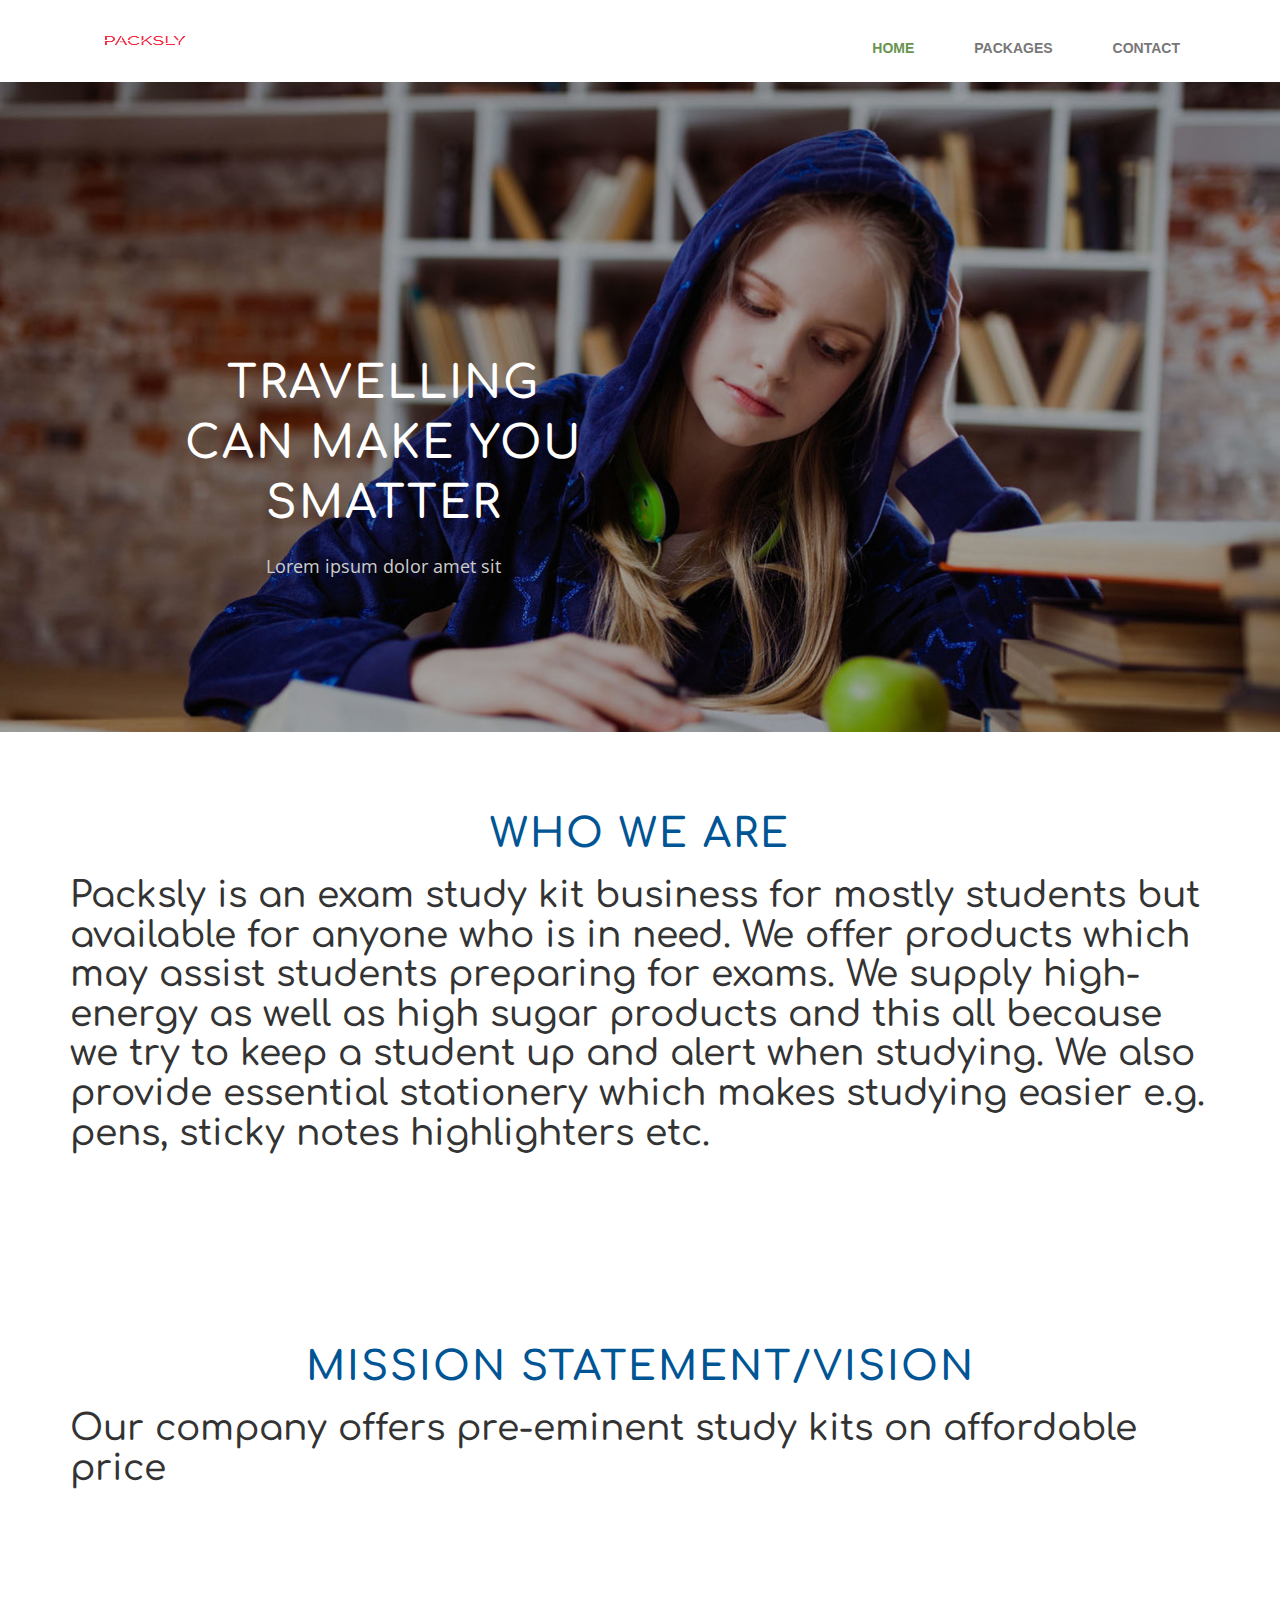
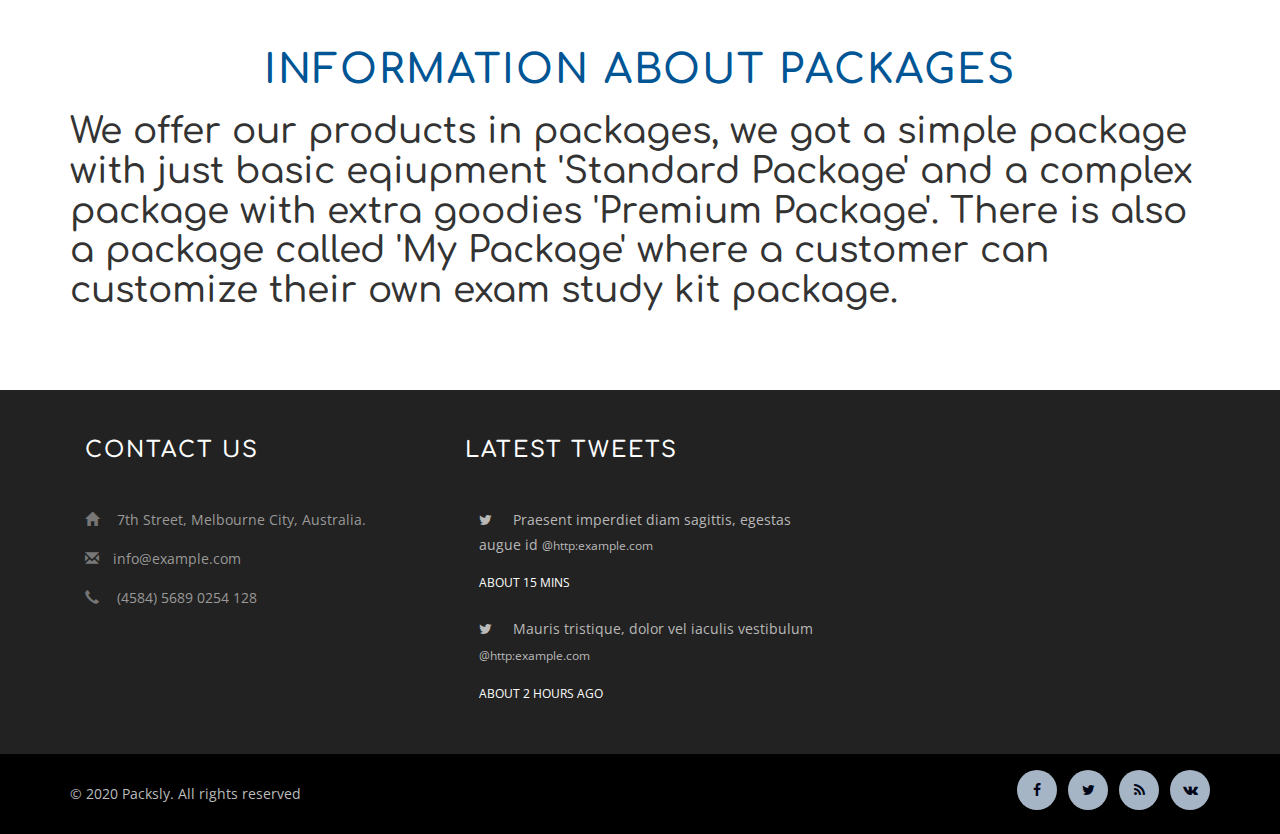
<file: index.html>
﻿<!--
author: W3layouts
author URL: http://w3layouts.com
License: Creative Commons Attribution 3.0 Unported
License URL: http://creativecommons.org/licenses/by/3.0/
-->
<!DOCTYPE html>
<html lang="en">
<head>
<title>Packsly | Home </title>
<!-- for-mobile-apps -->
<meta name="viewport" content="width=device-width, initial-scale=1">
<meta http-equiv="Content-Type" content="text/html; charset=utf-8" />
<meta name="keywords" content="Vacationing Responsive web template, Bootstrap Web Templates, Flat Web Templates, Android Compatible web template, 
Smartphone Compatible web template, free webdesigns for Nokia, Samsung, LG, SonyEricsson, Motorola web design" />
<script type="application/x-javascript"> addEventListener("load", function() { setTimeout(hideURLbar, 0); }, false);
		function hideURLbar(){ window.scrollTo(0,1); } </script>
<!-- //for-mobile-apps -->
<link href="css/bootstrap.css" rel="stylesheet" type="text/css" media="all" />
<link href="css/style.css" rel="stylesheet" type="text/css" media="all" />
<!-- js -->
<script type="text/javascript" src="js/jquery-2.1.4.min.js"></script>
<!-- //js -->


<!-- font-awesome icons -->
<link rel="stylesheet" href="css/font-awesome.min.css" />
<!-- //font-awesome icons -->
<link href="//fonts.googleapis.com/css?family=Comfortaa" rel="stylesheet">
<link href='//fonts.googleapis.com/css?family=Open+Sans:400,300,300italic,400italic,600,600italic,700,700italic,800,800italic' rel='stylesheet' type='text/css'>
</head>
<body>
    <div class="header w3layouts">
        <div class="container">
            <nav class="navbar navbar-default">
                <div class="navbar-header navbar-left">
                    <button type="button" class="navbar-toggle collapsed" data-toggle="collapse" data-target="#bs-example-navbar-collapse-1">
                        <span class="sr-only">Toggle navigation</span>
                        <span class="icon-bar"></span>
                        <span class="icon-bar"></span>
                        <span class="icon-bar"></span>
                    </button>
                    <!--<h1><a class="navbar-brand" href="index.html">PACKBEAR</a></h1>-->
                    <img src="images/WhatsApp Image 2020-04-08 at 18.11.03 (2).jpeg" height="50px" width="150px" />
                </div>
                <!-- Collect the nav links, forms, and other content for toggling -->
                <div class="collapse navbar-collapse navbar-right" id="bs-example-navbar-collapse-1">
                    <nav class="cl-effect-13" id="cl-effect-13">
                        <ul class="nav navbar-nav">
                            <li class="active"><a href="index.html">Home</a></li>
                            <li><a href="StandPrem.html">Packages</a></li>
                            <li><a href="contact.html">Contact</a></li>
                        </ul>

                    </nav>
                </div>
            </nav>
        </div>
    </div>
    <!-- banner -->
    <div class="w3-banner">
        <div class="container">
            <div class="w3l-banner-info">
                <h2>Travelling <br>can make you smatter<br></h2>
                <p>Lorem ipsum dolor amet sit </p>
            </div>
        </div>
    </div>
    <!-- //banner -->
    <!-- who we are -->
    <div class="services">
        <div class="container">
            <h3 class="w3l_head w3l_head1">Who we are</h3>
            <p class="w3ls_head_para w3ls_head_para1">
                <h1>
                    Packsly is an exam study kit business for mostly students but available for anyone who is in need.
                    We offer products which may assist students preparing for exams. We supply high-energy as well as
                    high sugar products and this all because we try to keep a student up and alert when studying. We also
                    provide essential stationery which makes studying easier e.g. pens, sticky notes highlighters etc.
                </h1>
            </p>
            <div class="w3_agileits_services_grids">


                <div class="clearfix"> </div>
            </div>
        </div>
    </div>

    
    <!-- mission statement-->
    <div class="latest">
        <div class="container">
            <h3 class="w3l_head w3l_head1">Mission Statement/Vision</h3>
            <p class="w3ls_head_para w3ls_head_para1">
                <h1>
                    Our company offers pre-eminent study kits on affordable price
                </h1>
            </p>
            
        </div>
    </div>
    <!-- /latest-->
    <!-- information about packages-->
    <div class="latest">
        <div class="container">
            <h3 class="w3l_head w3l_head1">Information About Packages</h3>
            <p class="w3ls_head_para w3ls_head_para1"> 
                <h1>
                    We offer our products in packages, we got a simple package with just basic eqiupment
                    'Standard Package' and a complex package with extra goodies 'Premium Package'. There is also a package called 'My Package' where a customer
                    can customize their own exam study kit package.
                </h1>
            </p>
            
        </div>
    </div>
    <!-- /newsletter-->
    <!-- testimonials -->
    <!--<div class="testimonials">
        <div class="container">
            <h3 class="w3l_head w3l_head1">Our Awesome Tourists</h3>
            <p class="w3ls_head_para w3ls_head_para1">Lorem ipsum dolor amet sit</p>
            <div class="agile_testimonials_grids">
                <ul id="flexiselDemo1">

                    <li>
                        <div class="agile_testimonials_grid">
                            <div class="agile_testimonials_grid1">
                                <div class="w3_agile_testimonials_grid">
                                    <div class="w3_agile_testimonials_grid_left">
                                        <img src="images/4.png" alt=" " class="img-responsive" />
                                    </div>
                                </div>
                                <div class="w3_agile_testimonials_grid_right">
                                    <p>
                                        Vivamus sed porttitor felis. Pellentesque habitant morbi tristique senectus et netus et
                                        malesuada fames ac turpis egestas.Sed lorem enim, rutrum quis diam nec, molestie
                                        interdum lacus.
                                    </p>
                                    <h4>Jessica Leo</h4>

                                </div>
                                <div class="clearfix"> </div>
                            </div>
                        </div>
                        <div class="agile_testimonials_grid">
                            <div class="agile_testimonials_grid1">
                                <div class="w3_agile_testimonials_grid_right">
                                    <p>
                                        Vivamus sed porttitor felis. Pellentesque habitant morbi tristique senectus et netus et
                                        malesuada fames ac turpis egestas.Sed lorem enim, rutrum quis diam nec, molestie
                                        interdum lacus.
                                    </p>
                                    <h4>Smith Johnson</h4>

                                </div>

                                <div class="w3_agile_testimonials_grid">
                                    <div class="w3_agile_testimonials_grid_left">
                                        <img src="images/3.png" alt=" " class="img-responsive" />
                                    </div>
                                </div>
                                <div class="clearfix"> </div>
                            </div>
                        </div>

                    </li>
                    <li>
                        <div class="agile_testimonials_grid">
                            <div class="agile_testimonials_grid1">
                                <div class="w3_agile_testimonials_grid_right">
                                    <p>
                                        Vivamus sed porttitor felis. Pellentesque habitant morbi tristique senectus et netus et
                                        malesuada fames ac turpis egestas.Sed lorem enim, rutrum quis diam nec, molestie
                                        interdum lacus.
                                    </p>
                                    <h4>Smith Johnson</h4>

                                </div>

                                <div class="w3_agile_testimonials_grid">
                                    <div class="w3_agile_testimonials_grid_left">
                                        <img src="images/3.png" alt=" " class="img-responsive" />
                                    </div>
                                </div>
                                <div class="clearfix"> </div>
                            </div>
                        </div>
                        <div class="agile_testimonials_grid">
                            <div class="agile_testimonials_grid1">
                                <div class="w3_agile_testimonials_grid">
                                    <div class="w3_agile_testimonials_grid_left">
                                        <img src="images/4.png" alt=" " class="img-responsive" />
                                    </div>
                                </div>
                                <div class="w3_agile_testimonials_grid_right">
                                    <p>
                                        Vivamus sed porttitor felis. Pellentesque habitant morbi tristique senectus et netus et
                                        malesuada fames ac turpis egestas.Sed lorem enim, rutrum quis diam nec, molestie
                                        interdum lacus.
                                    </p>
                                    <h4>Jessica Leo</h4>

                                </div>
                                <div class="clearfix"> </div>
                            </div>
                        </div>
                    </li>

                </ul>
                <script type="text/javascript">
                    $(window).load(function () {
                        $("#flexiselDemo1").flexisel({
                            visibleItems: 1,
                            animationSpeed: 1000,
                            autoPlay: false,
                            autoPlaySpeed: 3000,
                            pauseOnHover: true,
                            enableResponsiveBreakpoints: true,
                            responsiveBreakpoints: {
                                portrait: {
                                    changePoint: 480,
                                    visibleItems: 1
                                },
                                landscape: {
                                    changePoint: 640,
                                    visibleItems: 1
                                },
                                tablet: {
                                    changePoint: 768,
                                    visibleItems: 1
                                }
                            }
                        });

                    });
                </script>
                <script type="text/javascript" src="js/jquery.flexisel.js"></script>
            </div>
        </div>
    </div>-->
    <!-- //testimonials -->
    <!-- footer -->
    <div class="agileinfo_footer_bottom">
        <div class="container">
            <div class="col-md-4 agileinfo_footer_bottom_grid">
                <h3>Contact Us</h3>
                <ul>
                    <li><span class="glyphicon glyphicon-home" aria-hidden="true"></span> 7th Street, Melbourne City, Australia.</li>
                    <li><span class="glyphicon glyphicon-envelope" aria-hidden="true"></span><a href="mailto:info@example.com">info@example.com</a></li>
                    <li><span class="glyphicon glyphicon-earphone" aria-hidden="true"></span> (4584) 5689 0254 128</li>
                </ul>

            </div>

            <div class="col-md-4 agileinfo_footer_bottom_grid">
                <h3>Latest Tweets</h3>
                <ul class="twi agileits_twitter">
                    <li>
                        <i class="fa fa-twitter" aria-hidden="true"></i>Praesent imperdiet diam sagittis, egestas augue id <a href="#" class="mail">
                            @http:example.com
                        </a> <span>ABOUT 15 MINS</span>
                    </li>
                    <li>
                        <i class="fa fa-twitter" aria-hidden="true"></i>Mauris tristique, dolor vel iaculis vestibulum<a href="#" class="mail">
                            @http:example.com
                        </a> <span>ABOUT 2 HOURS AGO</span>
                    </li>
                </ul>
            </div>
            <!--<div class="col-md-4 agileinfo_footer_bottom_grid">
                <h3>Latest Posts</h3>
                <div class="flickr-grids">
                    <div class="flickr-grid agileits_w3layouts_flickr">
                        <a href="#"><img src="images/2.jpg" alt=" " class="img-responsive"></a>
                    </div>
                    <div class="flickr-grid  agileits_w3layouts_flickr">
                        <a href="#"><img src="images/3.jpg" alt=" " class="img-responsive"></a>
                    </div>
                    <div class="flickr-grid  agileits_w3layouts_flickr">
                        <a href="#"><img src="images/4.jpg" alt=" " class="img-responsive"></a>
                    </div>
                    <div class="clearfix"> </div>

                    <div class="flickr-grid  agileits_w3layouts_flickr">
                        <a href="#"><img src="images/5.jpg" alt=" " class="img-responsive"></a>
                    </div>
                    <div class="flickr-grid  agileits_w3layouts_flickr">
                        <a href="#"><img src="images/6.jpg" alt=" " class="img-responsive"></a>
                    </div>
                    <div class="flickr-grid  agileits_w3layouts_flickr">
                        <a href="#"><img src="images/7.jpg" alt=" " class="img-responsive"></a>
                    </div>
                    <div class="clearfix"> </div>
                </div>
            </div>-->
            <div class="clearfix"> </div>
        </div>
    </div>
    <div class="footer-w3layouts">
        <div class="container">
            <div class="agile-copy">
                <p>© 2020 Packsly. All rights reserved </a></p>
            </div>
            <div class="agileits-social">
                <ul>
                    <li><a href="#"><i class="fa fa-facebook"></i></a></li>
                    <li><a href="#"><i class="fa fa-twitter"></i></a></li>
                    <li><a href="#"><i class="fa fa-rss"></i></a></li>
                    <li><a href="#"><i class="fa fa-vk"></i></a></li>
                </ul>
            </div>
            <div class="clearfix"></div>
        </div>
    </div>

    <!-- //footer -->
    <!-- for bootstrap working -->
    <script src="js/bootstrap.js"></script>
    <!-- //for bootstrap working -->
</body>
</html>
</file>
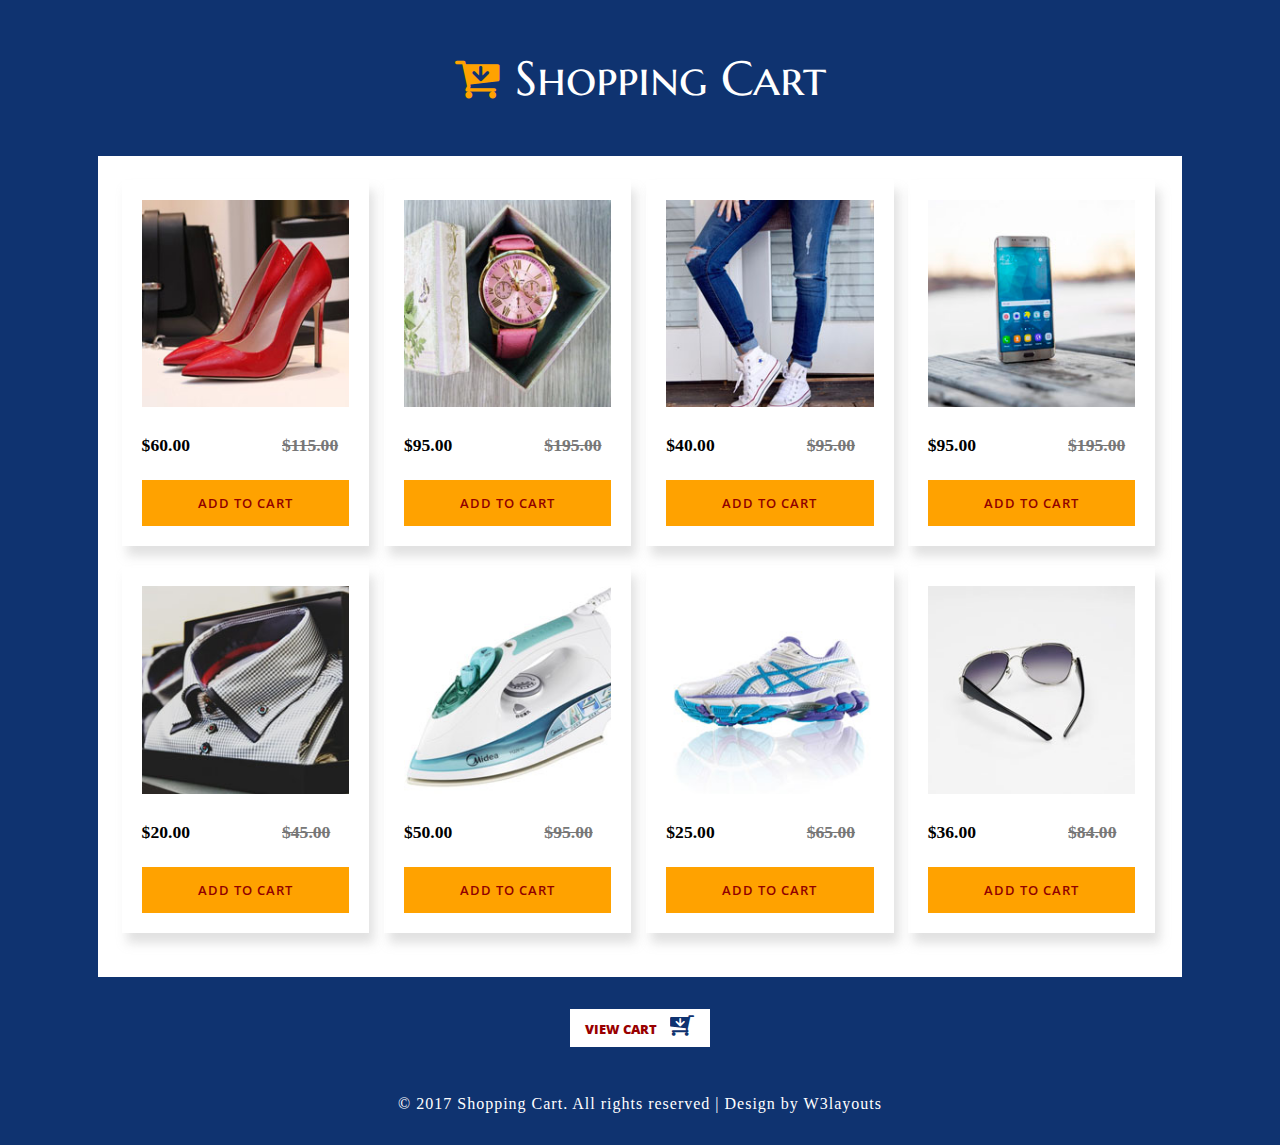
<file: cart code/index.html>
<!--
	Author: W3layouts
	Author URL: http://w3layouts.com
	License: Creative Commons Attribution 3.0 Unported
	License URL: http://creativecommons.org/licenses/by/3.0/
-->
<!DOCTYPE html>
<html lang="zxx">
<!-- Head -->

<head>
	<title>Shopping Cart Flat Responsive Widget Template :: w3layouts</title>
	<!-- Meta-Tags -->
	<meta name="viewport" content="width=device-width, initial-scale=1">
	<meta http-equiv="Content-Type" content="text/html; charset=utf-8">
	<meta name="keywords" content="Shopping Cart a Responsive Web Template, Bootstrap Web Templates, Flat Web Templates, Android Compatible Web Template, Smartphone Compatible Web Template, Free Webdesigns for Nokia, Samsung, LG, Sony Ericsson, Motorola Web Design">
	<script>
		addEventListener("load", function () {
			setTimeout(hideURLbar, 0);
		}, false);

		function hideURLbar() {
			window.scrollTo(0, 1);
		}
	</script>
	<!-- //Meta-Tags -->
	<!-- Index-Page-CSS -->
	<link rel="stylesheet" href="css/style.css" type="text/css" media="all">
	<!-- //Custom-Stylesheet-Links -->
	<!--fonts -->
	<link href="//fonts.googleapis.com/css?family=Marcellus+SC" rel="stylesheet">
	<link href="//fonts.googleapis.com/css?family=Open+Sans:300,300i,400,400i,600,600i,700,700i,800,800i" rel="stylesheet">
	<!-- //fonts -->

	<!-- Font-Awesome-File-Links -->
	<!-- CSS -->
	<link rel="stylesheet" href="css/font-awesome.css" type="text/css" media="all">
	<!-- //Font-Awesome-File-Links -->
</head>
<!-- //Head -->
<!-- Body -->

<body>
	<div class="banner">
		<div class="banner-layer">
			<h1 class="title-w3layouts">
				<span class="fa fa-cart-arrow-down" aria-hidden="true"></span>shopping cart</h1>
		</div>
		<!-- cart's-Product-Display -->
		<div class="wthreeproductdisplay">
			<div class="container">
				<div class="top-grid">
					<div class="cart-grid" id="cart-1">
						<div class="img">
							<img src="images/d5.jpg" alt="img">
						</div>
						<ul class="info">
							<li>$60.00</li>
							<li class="right-text">$115.00</li>
						</ul>
						<div class="snipcart-details ">
							<form action="#" method="post">
								<input type="hidden" name="cmd" value="_cart">
								<input type="hidden" name="add" value="1">
								<input type="hidden" name="w3l_item" value="Striped Top ">
								<input type="hidden" name="amount" value="25.00">
								<input type="hidden" name="item_name" value="Product #001" />
								<button type="submit" class="button w3l-cart" data-id="cart-1">add to cart</button>
							</form>
						</div>
					</div>
					<div class="cart-grid" id="cart-2">
						<div class="img">
							<img src="images/d1.jpg" alt="img">
						</div>
						<ul class="info">
							<li>$95.00</li>
							<li class="right-text">$195.00</li>
						</ul>
						<div class="snipcart-details ">
							<form action="#" method="post">
								<input type="hidden" name="cmd" value="_cart">
								<input type="hidden" name="add" value="1">
								<input type="hidden" name="w3l_item" value="Striped Top ">
								<input type="hidden" name="amount" value="25.00">
								<input type="hidden" name="item_name" value="Product #002" />
								<button type="submit" class="button w3l-cart" data-id="cart-3">add to cart</button>
							</form>
						</div>
					</div>
					<div class="cart-grid" id="cart-3">
						<div class="img">
							<img src="images/d8.jpg" alt="img">
						</div>
						<ul class="info">
							<li>$40.00</li>
							<li class="right-text">$95.00</li>
						</ul>
						<div class="snipcart-details ">
							<form action="#" method="post">
								<input type="hidden" name="cmd" value="_cart">
								<input type="hidden" name="add" value="1">
								<input type="hidden" name="w3l_item" value="Striped Top ">
								<input type="hidden" name="amount" value="25.00">
								<input type="hidden" name="item_name" value="Product #003" />
								<button type="submit" class="button w3l-cart" data-id="cart-3">add to cart</button>
							</form>
						</div>
					</div>
					<div class="cart-grid" id="cart-4">
						<div class="img">
							<img src="images/d4.jpg" alt="img">
						</div>
						<ul class="info">
							<li>$95.00</li>
							<li class="right-text">$195.00</li>
						</ul>
						<div class="snipcart-details ">
							<form action="#" method="post">
								<input type="hidden" name="cmd" value="_cart">
								<input type="hidden" name="add" value="1">
								<input type="hidden" name="w3l_item" value="Striped Top ">
								<input type="hidden" name="amount" value="25.00">
								<input type="hidden" name="item_name" value="Product #004" />
								<button type="submit" class="button w3l-cart" data-id="cart-4">add to cart</button>
							</form>
						</div>
					</div>

					<div class="clear"></div>
				</div>
				<div class="bot-grid">
					<div class="cart-grid" id="cart-5">
						<div class="img">
							<img src="images/d7.jpg" alt="img">
						</div>
						<ul class="info">
							<li>$20.00</li>
							<li class="right-text">$45.00</li>
						</ul>
						<div class="snipcart-details ">
							<form action="#" method="post">
								<input type="hidden" name="cmd" value="_cart">
								<input type="hidden" name="add" value="1">
								<input type="hidden" name="w3l_item" value="Striped Top ">
								<input type="hidden" name="amount" value="25.00">
								<input type="hidden" name="item_name" value="Product #005" />
								<button type="submit" class="button w3l-cart" data-id="cart-5">add to cart</button>
							</form>
						</div>
					</div>
					<div class="cart-grid" id="cart-6">
						<div class="img">
							<img src="images/d3.jpg" alt="img">
						</div>
						<ul class="info">
							<li>$50.00</li>
							<li class="right-text">$95.00</li>
						</ul>
						<div class="snipcart-details ">
							<form action="#" method="post">
								<input type="hidden" name="cmd" value="_cart">
								<input type="hidden" name="add" value="1">
								<input type="hidden" name="w3l_item" value="Striped Top ">
								<input type="hidden" name="amount" value="25.00">
								<input type="hidden" name="item_name" value="Product #006" />
								<button type="submit" class="button w3l-cart" data-id="cart-6">add to cart</button>
							</form>
						</div>
					</div>
					<div class="cart-grid" id="cart-7">
						<div class="img">
							<img src="images/d2.jpg" alt="img">
						</div>
						<ul class="info">
							<li>$25.00</li>
							<li class="right-text">$65.00</li>
						</ul>
						<div class="snipcart-details ">
							<form action="#" method="post">
								<input type="hidden" name="cmd" value="_cart">
								<input type="hidden" name="add" value="1">
								<input type="hidden" name="w3l_item" value="Striped Top ">
								<input type="hidden" name="amount" value="25.00">
								<input type="hidden" name="item_name" value="Product #007" />
								<button type="submit" class="button w3l-cart" data-id="cart-7">add to cart</button>
							</form>
						</div>
					</div>
					<div class="cart-grid" id="cart-8">
						<div class="img">
							<img src="images/d6.jpg" alt="img">
						</div>
						<ul class="info">
							<li>$36.00</li>
							<li class="right-text">$84.00</li>
						</ul>
						<div class="snipcart-details ">
							<form action="#" method="post">
								<input type="hidden" name="cmd" value="_cart">
								<input type="hidden" name="add" value="1">
								<input type="hidden" name="w3l_item" value="Striped Top ">
								<input type="hidden" name="amount" value="25.00">
								<input type="hidden" name="item_name" value="Product #008" />
								<button type="submit" class="button w3l-cart" data-id="cart-8">add to cart</button>
							</form>
						</div>
					</div>

					<div class="clear"></div>
				</div>
			</div>
		</div>		
	<!-- //cart's-Product-Display -->
		<div class="wthreecartaits wthreecartaits2 cart cart box_1">
			<form action="#" method="post" class="last">
				<input type="hidden" name="cmd" value="_cart" />
				<input type="hidden" name="display" value="1" />
				<button class="w3view-cart" type="submit" name="submit" value="">view cart
					<span class="fa fa-cart-arrow-down" aria-hidden="true"></span>
				</button>
			</form>
		</div>
		<div class="copyright text-center">
			<p>© 2017 Shopping Cart. All rights reserved | Design by
				<a href="http://w3layouts.com">W3layouts</a>
			</p>
		</div>

	</div>

	<!-- Default-JavaScript -->
	<script src="js/jquery-2.2.3.js"></script>
	<!-- Custom-JavaScript-File-Links -->

	<!-- cart-js -->
	<script src="js/minicart.min.js"></script>
	<script>
		// Mini Cart
		paypal1.minicart1.render({ //use only unique class names other than paypal1.minicart1.Also Replace same class name in css and minicart.min.js
			action: '#'
		});

		if (~window.location.search.indexOf('reset=true')) {
			paypal1.minicart1.reset();
		}
	</script>
	<!-- //cart-js -->

</body>
<!-- //Body -->

</html>
</file>
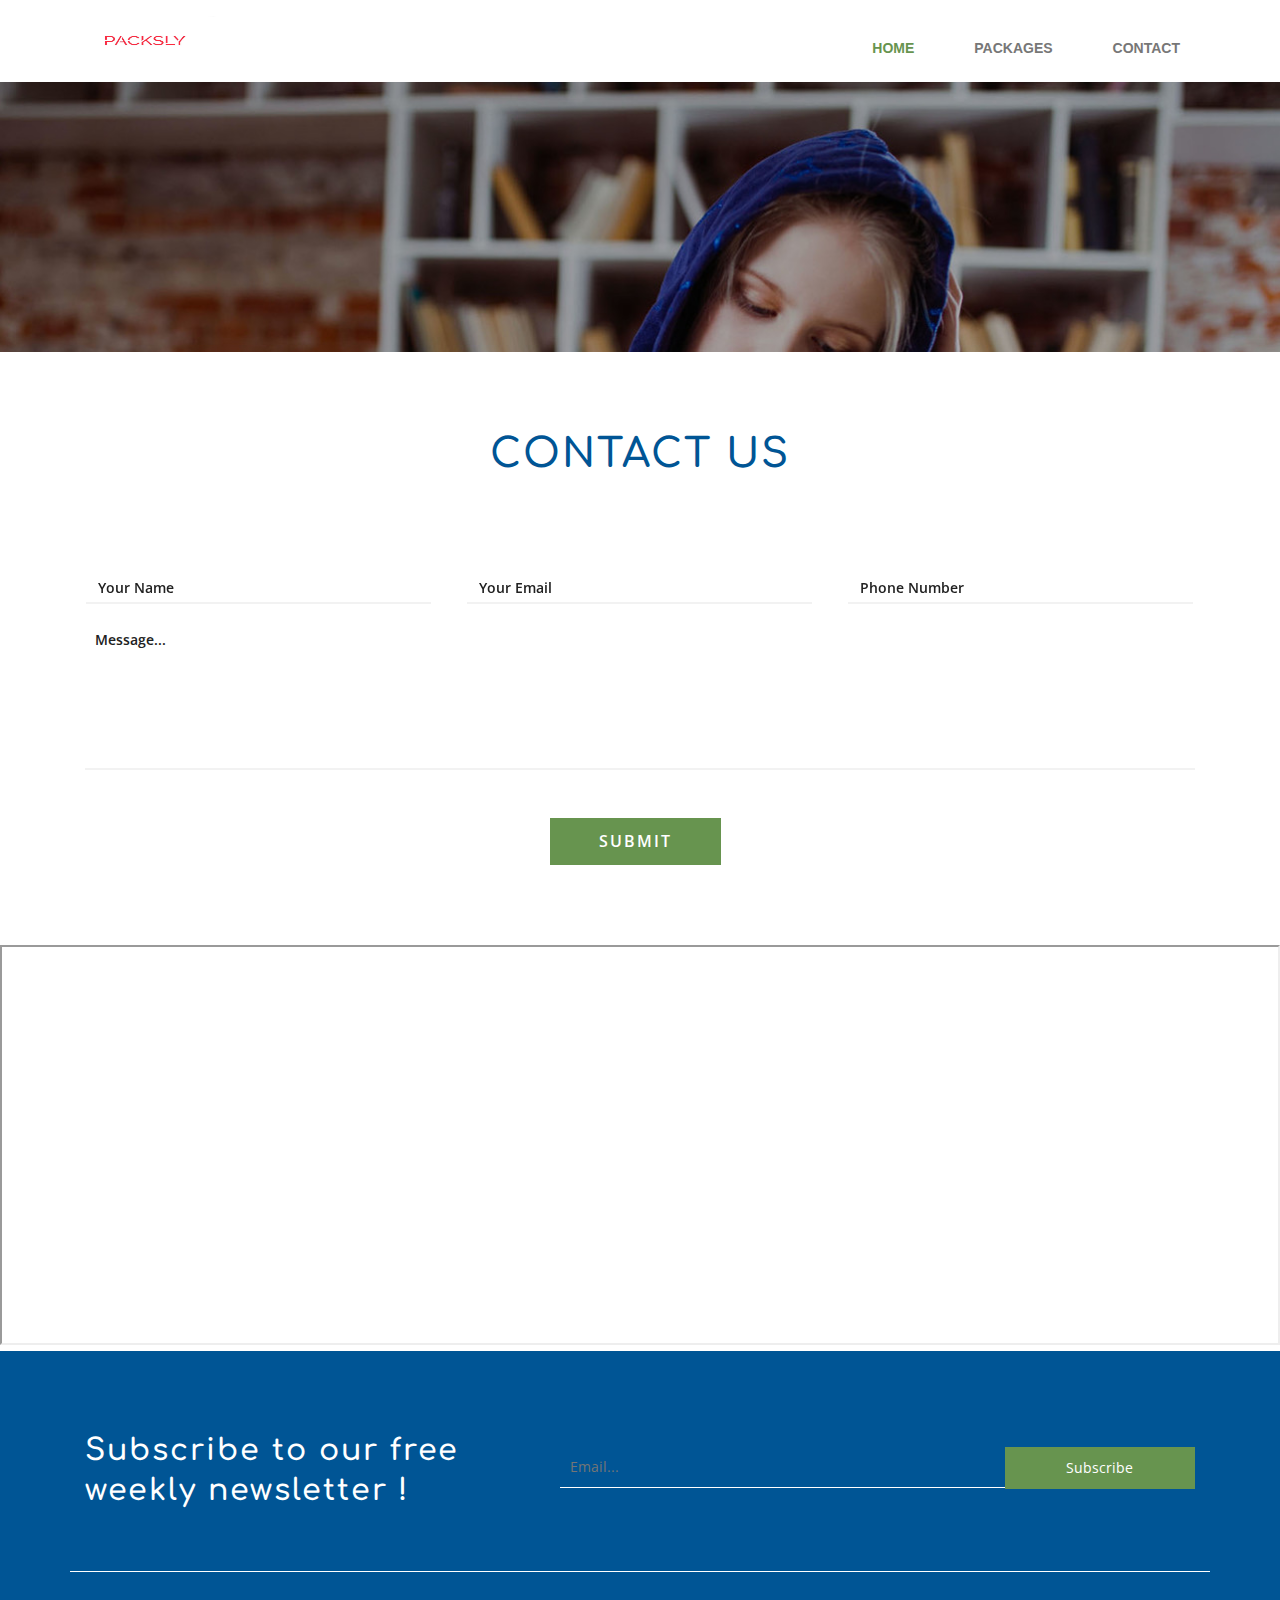
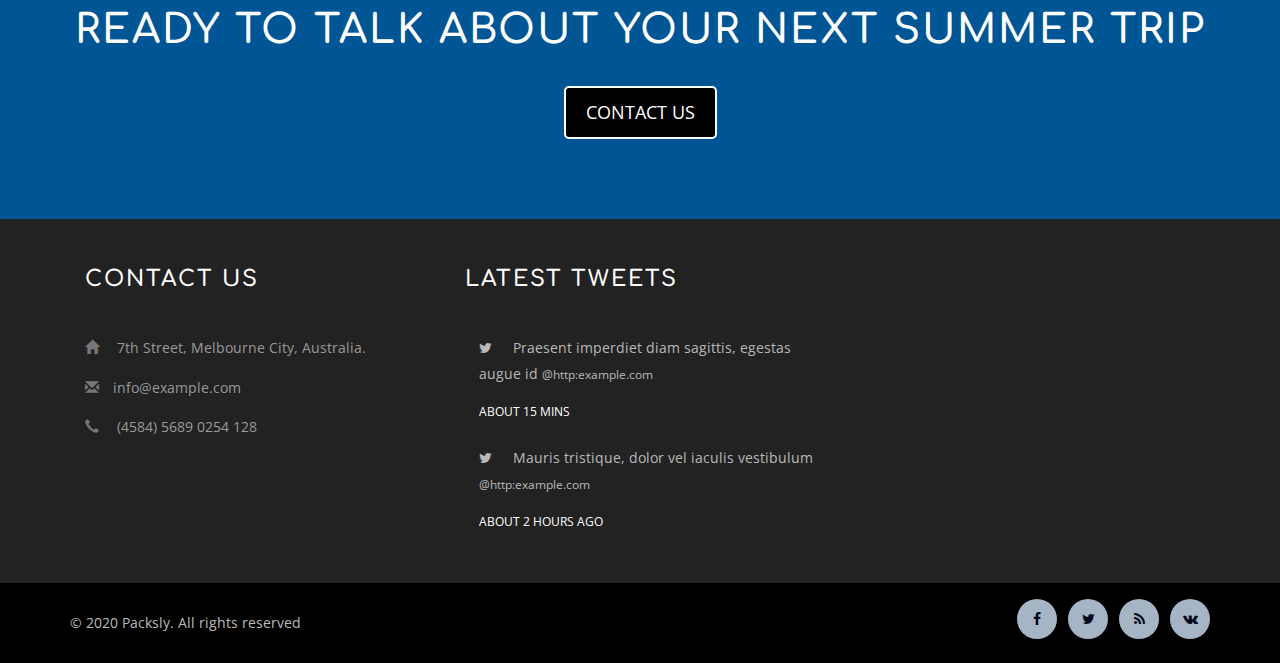
<file: contact.html>
﻿<!--
author: W3layouts
author URL: http://w3layouts.com
License: Creative Commons Attribution 3.0 Unported
License URL: http://creativecommons.org/licenses/by/3.0/
-->
<!DOCTYPE html>
<html lang="en">
<head>
    <title>Packsly | Contact</title>
<!-- for-mobile-apps -->
<meta name="viewport" content="width=device-width, initial-scale=1">
<meta http-equiv="Content-Type" content="text/html; charset=utf-8" />
<meta name="keywords" content="Vacationing Responsive web template, Bootstrap Web Templates, Flat Web Templates, Android Compatible web template, 
Smartphone Compatible web template, free webdesigns for Nokia, Samsung, LG, SonyEricsson, Motorola web design" />
<script type="application/x-javascript"> addEventListener("load", function() { setTimeout(hideURLbar, 0); }, false);
		function hideURLbar(){ window.scrollTo(0,1); } </script>
<!-- //for-mobile-apps -->
<link href="css/bootstrap.css" rel="stylesheet" type="text/css" media="all" />
<link href="css/style.css" rel="stylesheet" type="text/css" media="all" />
<!-- js -->
<script type="text/javascript" src="js/jquery-2.1.4.min.js"></script>
<!-- //js -->
<!-- font-awesome icons -->
<link rel="stylesheet" href="css/font-awesome.min.css" />
<!-- //font-awesome icons -->
<link href="//fonts.googleapis.com/css?family=Comfortaa" rel="stylesheet">
<link href='//fonts.googleapis.com/css?family=Open+Sans:400,300,300italic,400italic,600,600italic,700,700italic,800,800italic' rel='stylesheet' type='text/css'>
</head>
<body>
    <div class="header w3layouts">
        <div class="container">
            <nav class="navbar navbar-default">
                <div class="navbar-header navbar-left">
                    <button type="button" class="navbar-toggle collapsed" data-toggle="collapse" data-target="#bs-example-navbar-collapse-1">
                        <span class="sr-only">Toggle navigation</span>
                        <span class="icon-bar"></span>
                        <span class="icon-bar"></span>
                        <span class="icon-bar"></span>
                    </button>
                    <!--<h1><a class="navbar-brand" href="index.html">PACKBEAR</a></h1>-->
                    <img src="images/WhatsApp Image 2020-04-08 at 18.11.03 (2).jpeg" height="50px" width="150px" />
                </div>
                <!-- Collect the nav links, forms, and other content for toggling -->
                <div class="collapse navbar-collapse navbar-right" id="bs-example-navbar-collapse-1">
                    <nav class="cl-effect-13" id="cl-effect-13">
                        <ul class="nav navbar-nav">
                            <li class="active"><a href="index.html">Home</a></li>
                            <li><a href="StandPrem.html">Packages</a></li>
                            <li><a href="contact.html">Contact</a></li>
                        </ul>

                    </nav>
                </div>
            </nav>
        </div>
    </div>

    <!-- banner -->
    <div class="w3-banner1">

    </div>
    <!-- //banner -->
    <!-- contact -->
    <div class="contact">
        <div class="container">
            <h2 class="w3l_head w3l_head1">Contact Us</h2>
            <div class="w3_contact_grids">
                <form action="#" method="post">
                    <span class="input input--jiro">
                        <input class="input__field input__field--jiro" type="text" id="input-10" name="Name" placeholder="Your Name" required="">
                        <label class="input__label input__label--jiro" for="input-10">
                            <span class="input__label-content input__label-content--jiro">Your Name</span>
                        </label>
                    </span>
                    <span class="input input--jiro">
                        <input class="input__field input__field--jiro" type="email" id="input-11" name="Email" placeholder="Your Email Address" required="">
                        <label class="input__label input__label--jiro" for="input-11">
                            <span class="input__label-content input__label-content--jiro">Your Email</span>
                        </label>
                    </span>
                    <span class="input input--jiro">
                        <input class="input__field input__field--jiro" type="text" id="input-12" name="Phone Number" placeholder="Phone Number" required="">
                        <label class="input__label input__label--jiro" for="input-12">
                            <span class="input__label-content input__label-content--jiro">Phone Number</span>
                        </label>
                    </span>
                    <textarea name="Message" placeholder="Message..." required=""></textarea>
                    <input type="submit" value="Submit">
                </form>
            </div>
        </div>
    </div>
    <script src="js/classie.js"></script>
    <script>
        (function () {
            // trim polyfill : https://developer.mozilla.org/en-US/docs/Web/JavaScript/Reference/Global_Objects/String/Trim
            if (!String.prototype.trim) {
                (function () {
                    // Make sure we trim BOM and NBSP
                    var rtrim = /^[\s\uFEFF\xA0]+|[\s\uFEFF\xA0]+$/g;
                    String.prototype.trim = function () {
                        return this.replace(rtrim, '');
                    };
                })();
            }

            [].slice.call(document.querySelectorAll('input.input__field')).forEach(function (inputEl) {
                // in case the input is already filled..
                if (inputEl.value.trim() !== '') {
                    classie.add(inputEl.parentNode, 'input--filled');
                }

                // events:
                inputEl.addEventListener('focus', onInputFocus);
                inputEl.addEventListener('blur', onInputBlur);
            });

            function onInputFocus(ev) {
                classie.add(ev.target.parentNode, 'input--filled');
            }

            function onInputBlur(ev) {
                if (ev.target.value.trim() === '') {
                    classie.remove(ev.target.parentNode, 'input--filled');
                }
            }
        })();
    </script>

    <!-- //contact -->
    <div class="agile-map">
        <iframe src="https://www.google.com/maps/embed?pb=!1m18!1m12!1m3!1d805196.5085218168!2d144.49269841104956!3d-37.97015416997174!2m3!1f0!2f0!3f0!3m2!1i1024!2i768!4f13.1!3m3!1m2!1s0x6ad646b5d2ba4df7%3A0x4045675218ccd90!2sMelbourne+VIC%2C+Australia!5e0!3m2!1sen!2sin!4v1475231100323" allowfullscreen></iframe>
    </div>
    <!-- newsletter-->
    <div class="newsletter">
        <div class="container">
            <div class="col-md-5 agileinfo_newsletter_left">
                <h3>Subscribe to our free weekly newsletter !</h3>
            </div>
            <div class="col-md-7 agileinfo_newsletter_right">
                <form action="#" method="post">
                    <input class="email" type="email" placeholder="Email..." required="">
                    <input type="submit" value="Subscribe">
                </form>
            </div>
            <div class="clearfix"> </div>
            <h4>Ready to talk about your next summer trip</h4>
            <div class="mo">
                <a href="contact.html">Contact Us</a>
            </div>
        </div>
    </div>
    <!-- /newsletter-->
    <!-- footer -->
    <div class="agileinfo_footer_bottom">
        <div class="container">
            <div class="col-md-4 agileinfo_footer_bottom_grid">
                <h3>Contact Us</h3>
                <ul>
                    <li><span class="glyphicon glyphicon-home" aria-hidden="true"></span> 7th Street, Melbourne City, Australia.</li>
                    <li><span class="glyphicon glyphicon-envelope" aria-hidden="true"></span><a href="mailto:info@example.com">info@example.com</a></li>
                    <li><span class="glyphicon glyphicon-earphone" aria-hidden="true"></span> (4584) 5689 0254 128</li>
                </ul>

            </div>

            <div class="col-md-4 agileinfo_footer_bottom_grid">
                <h3>Latest Tweets</h3>
                <ul class="twi agileits_twitter">
                    <li>
                        <i class="fa fa-twitter" aria-hidden="true"></i>Praesent imperdiet diam sagittis, egestas augue id <a href="#" class="mail">
                            @http:example.com
                        </a> <span>ABOUT 15 MINS</span>
                    </li>
                    <li>
                        <i class="fa fa-twitter" aria-hidden="true"></i>Mauris tristique, dolor vel iaculis vestibulum<a href="#" class="mail">
                            @http:example.com
                        </a> <span>ABOUT 2 HOURS AGO</span>
                    </li>
                </ul>
            </div>
            
            <div class="clearfix"> </div>
        </div>
    </div>
    <div class="footer-w3layouts">
        <div class="container">
            <div class="agile-copy">
                <p>© 2020 Packsly. All rights reserved</a></p>
            </div>
            <div class="agileits-social">
                <ul>
                    <li><a href="#"><i class="fa fa-facebook"></i></a></li>
                    <li><a href="#"><i class="fa fa-twitter"></i></a></li>
                    <li><a href="#"><i class="fa fa-rss"></i></a></li>
                    <li><a href="#"><i class="fa fa-vk"></i></a></li>
                </ul>
            </div>
            <div class="clearfix"></div>
        </div>
    </div>

    <!-- //footer -->
    <!-- for bootstrap working -->
    <script src="js/bootstrap.js"></script>
    <!-- //for bootstrap working -->
</body>
</html>
</file>
<file: css/style.css>
/*--
Author: W3layouts
Author URL: http://w3layouts.com
License: Creative Commons Attribution 3.0 Unported
License URL: http://creativecommons.org/licenses/by/3.0/
--*/
html, body{
    font-size: 100%;
	font-family: 'Open Sans', sans-serif;
	background:#ffffff;
	margin: 0;
}
p,ul li,ol li{
	margin:0;
	font-size:14px;
}
h1,h2,h3,h4,h5,h6{
	font-family: 'Comfortaa', cursive;
	margin:0;
}
ul,label{
	margin:0;
	padding:0;
}
body a:hover{
	text-decoration:none;
}
input[type="submit"],input[type="reset"],.w3layouts_mail_grid_left1,.w3layouts_mail_grid_left2 a,.w3layouts_services_grid_main,.agileits_w3layouts_nav_right ul li a,.w3layouts_banner_info_right ul li a,.wthree_copy_right p a,.agile_map_grid ul li a,.agileits_w3layouts_footer_grid ul li a{
	-webkit-transition: all 0.2s ease-in-out 0s;
    -moz-transition: all 0.2s ease-in-out 0s;
    -ms-transition: all 0.2s ease-in-out 0s;
    -o-transition: all 0.2s ease-in-out 0s;
    transition: all 0.2s ease-in-out 0s;
}
/*-- banner --*/
.w3-banner{
	background:url(../images/bg11285x857.jpg) no-repeat 0px 0px;
	background-size:cover;
	-webkit-background-size:cover;
	-moz-background-size:cover;
	-o-background-size:cover;
	-ms-background-size:cover;
	min-height:650px;
	position: relative;
}
.w3-banner1 {
    background: url(../images/bg11285x857.jpg) no-repeat 0px 0px;
    background-size: cover;
    -webkit-background-size: cover;
    -moz-background-size: cover;
    -o-background-size: cover;
    -ms-background-size: cover;
    min-height: 270px;
    position: relative;
}
.w3l-banner-info h2 {
    color: #fff;
    font-size: 45px;
    text-align: center;
    text-transform:uppercase;
    line-height: 60px;
	letter-spacing:2px;
	font-weight:600;
}
.w3l-banner-info p {
    font-size: 18px;
    color: #cccccc;
    text-align: center;
    margin: 20px 0 0;
}
.w3l-banner-info {
    padding: 17em 0 0;
	 width: 55%;
}
/*-- nav --*/
.navbar-default {
    background: none;
    border: none;
}
.navbar {
    margin-bottom: 0;
    padding: 1em 0;
}
.navbar-brand {
    font-size: 46px;
	font-weight:600;
	color: #005696;
}
.navbar-brand span {
    line-height: 0.5;
    color: #ffc100;
    text-transform: capitalize;
    transform: rotate(-150deg);
	-webkit-transform: rotate(-150deg);
	-moz-transform: rotate(-150deg);
	-o-transform: rotate(-150deg);
	-ms-transform: rotate(-150deg);
    display: inline-block;
}
.navbar-default .navbar-brand, .navbar-default .navbar-brand:hover, .navbar-default .navbar-brand:focus {
    color: #005595;
}
.navbar-default .navbar-nav > .active > a, .navbar-default .navbar-nav > .active > a:hover, .navbar-default .navbar-nav > .active > a:focus {
    color:#67944f;
    background: none;
}
.navbar-nav > li > a {
	padding:22px 30px 0;
    text-transform: uppercase;
    font-weight: bold;
}
.navbar-default .navbar-nav > li > a {
    color:#777777;
}
.navbar-collapse {
    padding: 0;
    border-top: none;
    box-shadow: none;
}
.navbar-default .navbar-collapse, .navbar-default .navbar-form {
    border: none;
}
.navbar-right {
    float: none !important;
    margin-right: 0;
    margin-left: 0em;
}
.navbar-nav {
    float: right !important;
    margin: 0;
}
.navbar-default .navbar-nav > li > a:hover, .navbar-default .navbar-nav > li > a:focus {
    color:#67944f;
}
.nav > li > a,.agile_short_dropdown li a {
	font-family: 'Varela Round', sans-serif;
}
.navbar-default .navbar-nav>.open>a, .navbar-default .navbar-nav>.open>a:hover, .navbar-default .navbar-nav>.open>a:focus {
    color: #67944f ! important;
    background-color: rgba(76, 76, 76, 0) ! important
}
.dropdown-menu {
    background-color: rgba(0, 0, 0, 0.24) ! important;
}
ul.dropdown-menu {
    background: rgba(0, 0, 0, 0.24);
    box-shadow: 0 0 0;
    border: none;
    margin: 0;
    top: 4em;
    right: 27px ! important;
    min-width: 90px;
}
.dropdown-menu>li>a:hover, .dropdown-menu>li>a:focus {
    background-color: rgba(0, 0, 0, 0.24) ! important;
    color: #fff ! important;
}
.w3_agile_login{
	float:right;
}
.w3_agile_login a i{
	padding: .5em .7em;
    border: 1px solid #fff;
    color: #fff;
    font-size: 1em;
    margin-top: 1em;
}
.navbar-default .navbar-nav > .open > a, .navbar-default .navbar-nav > .open > a:hover, .navbar-default .navbar-nav > .open > a:focus {
    color: #fff;
    background-color: transparent;
}
.navbar-default .navbar-nav > .active.open > a{
	color: #204b87;
}
.agile_short_dropdown li a {
    padding: 8px 20px;
    color: #fff;
    text-align: center;
}
.agile_short_dropdown li a:before{
	content:'';
	display:none;
}

/*-- //nav --*/
.agileits_w3layouts_banner_info{
	margin: 15em 0 0;
}
.agileits_w3layouts_banner_info h2 {
    text-align: left;
    font-size: 40px;
    font-weight: bold;
    color: #fff;
}
.w3-agileits-bann p {
    font-size: 21px;
    color: #fff;
    margin-top: 18px;
}
.w3-agile-bann ul li {
    display: block;
    margin-bottom: 1em;
    color: #ffffff;
    line-height: 1.5em;
    font-size: 1em;
    letter-spacing: 0px;
}
.w3-agile-bann ul li i {
    color: #b06010;
    padding: 10px;
    font-size: 18px;
    border: 1px solid #fff;
    margin-right: 19px;
    line-height: 15px;
}
.w3-agile-bann ul li:last-child,.w3-agile-bann ul li:last-child{
	margin-bottom:0;
}
.w3-agileits-bann {
    margin-top: 50px;
}
/*-- //banner --*/
/*-- services --*/
.w3ls_head_para1 {
    text-align: center;
    font-size: 15px;
    color: #777;
    margin: 20px 0 0;
}
.w3l_head1:before,.w3l_head1:after{
	width:10% !important;
}
.w3l_head1:before {
    left: 35% !important;
}
.w3l_head1:after {
    right: 35% !important;
}
.w3_agileits_services_grids{
	margin:2em 0 0;
}
.w3_agileits_services_grid{
	text-align:center;
	padding: 0;
}
.w3_agileits_services_grid_agile {
    padding: 2em;
}
.w3_agileits_services_grid_1{
	width: 100px;
    height: 100px;
    border: 2px solid #212121;
    border-radius: 90px;
    margin: 0 auto;
}
.w3_agileits_services_grid_1 i{
	color:#212121;
	font-size:3em;
	line-height:2em;
}
.w3_agileits_services_grid_agile h3 {
    text-transform: uppercase;
    font-size: 20px;
    letter-spacing: 2px;
    color: #67944f;
    font-weight: 600;
    margin: 2em 0 1em;
    padding-bottom: .5em;
    position: relative;
    -webkit-transition: all .5s ease;
    -moz-transition: all .5s ease;
    -o-transition: all .5s ease;
    transition: all .5s ease;
}
.w3_agileits_services_grid_agile h3:after {
    content: '';
    position: absolute;
    -webkit-transition: all .5s ease;
    -moz-transition: all .5s ease;
    -o-transition: all .5s ease;
	-ms-transition: all .5s ease;
    transition: all .5s ease;
    width: 20%;
    height: 1px;
    background: #67944f;
    left: 40%;
    bottom: 0;
}
.w3_agileits_services_grid:hover .w3_agileits_services_grid_agile h3:after {
    background: #fff;
    width: 60%;
}
.w3_agileits_services_grid_agile p{
	color:#999;
	line-height:2em;
}
.w3_agileits_services_grid:hover .w3_agileits_services_grid_agile{
	background: #67944f;
}
.w3_agileits_services_grid:hover .w3_agileits_services_grid_1{
	background:#fff;
	border:2px solid #fff;
}
.w3_agileits_services_grid:hover .w3_agileits_services_grid_agile h3{
	color:#fff;
}
.w3_agileits_services_grid:hover .w3_agileits_services_grid_agile p{
	color:#fff;
}
.w3_agileits_services_grid{
	-webkit-transition: all .5s ease;
    -moz-transition: all .5s ease;
    -o-transition: all .5s ease;
	-ms-transition: all .5s ease;
    transition: all .5s ease;
}
.services {
    padding: 5em 0;
}
.w3l_head {
    font-size: 40px;
    font-weight: 600;
    color: #005595;
    text-transform: uppercase;
    letter-spacing: 2px;
    text-align: center;
}
/*-- //services --*/
/*-- relax --*/
.agileinfo_relax_right {
    background: url(../images/1.jpg) no-repeat 0px 0px;
    background-size: cover;
    -webkit-background-size: cover;
    -moz-background-size: cover;
    -o-background-size: cover;
    -ms-background-size: cover;
    min-height: 580px;
    padding-left: 234px;
}
.agileinfo_relax_left {
    background: url(../images/55.jpg) no-repeat 0px 0px;
    background-size: cover;
    -webkit-background-size: cover;
    -moz-background-size: cover;
    -o-background-size: cover;
    -ms-background-size: cover;
    min-height: 580px;
}
.agileinfo_relax_left img {
    margin: 0 auto;
}
.relax p {
    font-size: 15px;
    color: #fff;
    width: 68%;
    line-height: 28px;
    margin: 0 0 25px;
}
.agileinfo_relax_right h3 {
    font-size: 40px;
    color: #fff;
    line-height: 1.5em;
    text-transform: uppercase;
    margin: 2em 0 1em;
}
.agileinfo_relax_right_wthree{
	padding-left:0;
}
.agileinfo_relax_right_wthree ul li {
    display: block;
    margin-bottom: 1em;
    color: #fff;
    text-transform: capitalize;
    font-size: 15px;
}
.agileinfo_relax_right_wthree ul li i{
	color:#fff;
	padding-right:1em;
}

.more a {
    font-size: 16px;
    color: #fff;
    text-decoration: none;
    padding: 12px 42px;
    outline: none;
    text-transform: uppercase;
}
.more a:hover {
	color:#fff;
}
.more a span {
    left: 1em;
	color:#fff;
}
.more {
    margin-top: 45px;
}
.link-effect-2 a {
  overflow: hidden;
}
.link-effect-2 a span {
  position: relative;
  display: inline-block;
  -moz-transition: 0.3s;
  -o-transition: 0.3s;
  -webkit-transition: 0.3s;
  transition: 0.3s;
}
.link-effect-2 a span::before {
	color: #FFB445;
	position: absolute;
	top: 100%;
	content: attr(data-hover);
	-moz-transform: translate3d(0, 0, 0);
	-ms-transform: translate3d(0, 0, 0);
	-webkit-transform: translate3d(0, 0, 0);
	transform: translate3d(0, 0, 0);
}
.link-effect-2 a:hover span {
  -moz-transform: translateY(-100%);
  -ms-transform: translateY(-100%);
  -webkit-transform: translateY(-100%);
  transform: translateY(-100%);
}
/* Shutter In Vertical */
.hvr-shutter-in-vertical {
  display: inline-block;
  vertical-align: middle;
  -webkit-transform: translateZ(0);
  transform: translateZ(0);
  box-shadow: 0 0 1px rgba(0, 0, 0, 0);
  -webkit-backface-visibility: hidden;
  backface-visibility: hidden;
  -moz-osx-font-smoothing: grayscale;
  position: relative;
  background:#67944f;
  border-radius: 25px;
	-webkit-border-radius: 25px;
	-moz-border-radius: 25px;
	-o-border-radius: 25px;
	-ms-border-radius: 25px;
  -webkit-transition-property: color;
  transition-property: color;
  -webkit-transition-duration: 0.3s;
  transition-duration: 0.3s;
}
.hvr-shutter-in-vertical:before {
  content: "";
  position: absolute;
  z-index: -1;
  top: 0;
  bottom: 0;
  left: 0;
  right: 0;
  background:#005595;
    border-radius: 25px;
	-webkit-border-radius: 25px;
	-moz-border-radius: 25px;
	-o-border-radius: 25px;
	-ms-border-radius: 25px;
  -webkit-transform: scaleY(1);
  transform: scaleY(1);
  -webkit-transform-origin: 50%;
  transform-origin: 50%;
  -webkit-transition-property: transform;
  transition-property: transform;
  -webkit-transition-duration: 0.3s;
  transition-duration: 0.3s;
  -webkit-transition-timing-function: ease-out;
  transition-timing-function: ease-out;
}
.hvr-shutter-in-vertical:hover, .hvr-shutter-in-vertical:focus, .hvr-shutter-in-vertical:active {
  color: #fff;
}
.hvr-shutter-in-vertical:hover:before, .hvr-shutter-in-vertical:focus:before, .hvr-shutter-in-vertical:active:before {
  -webkit-transform: scaleY(0);
  transform: scaleY(0);
}
/*-- //about-bottom --*/
/*-- latest --*/
.latest-agileits-w3layouts-left img {
    width: 100%;
}
.wthree_services_grid-left1{
	width: 70px;
    height: 70px;
    border: 2px solid #005595;
    border-radius: 50px;
    -webkit-border-radius: 50px;
    -moz-border-radius: 50px;
    -o-border-radius: 50px;
    -ms-border-radius: 50px;
    margin: 0 auto;
    text-align: center;
}
.wthree_services_grid-left1 span {
    font-size: 1.5em;
    color: #005595;
    line-height: 63px;
    border-radius: 50px;
    -webkit-border-radius: 50px;
    -moz-border-radius: 50px;
    -o-border-radius: 50px;
    -ms-border-radius: 50px;
}
.wthree_services_grids:nth-child(3) {
    margin: 3em 0;
}
.latest {
    padding: 5em 0;
}
.latest h4 {
    font-size: 22px;
    font-weight: 600;
    text-transform: uppercase;
    letter-spacing: 2px;
    margin-bottom: 20px;
    color: #67944f;
}
.latest p {
    font-size: 15px;
    color: #777;
    line-height: 28px;
}
.wthree_services_grid-left {
    padding: 0;
}
.latest h5 {
    text-transform: capitalize;
    font-weight: 600;
    color: #67944f;
    font-size: 20px;
    margin-bottom: 5px;
}
.wthree_services_grid {
    margin-top: 40px;
}
.wthree_services_grid-right {
    padding: 10px 0px 0 16px;
}
.latest-tp {
    margin: 4em 0 0;
}
/*-- //latest --*/
/*-- newsletter --*/
.newsletter {
    background: #005595;
    padding: 5em 0em;
    margin: 0;
}
.agileinfo_newsletter_left h3 {
    font-size: 30px;
    color: #ffffff;
    padding-bottom: 0em;
    line-height: 40px;
    font-weight: 600;
    letter-spacing: 2px;
}
.agileinfo_newsletter_left p{
	line-height:28px;
	margin:2em 0 0;
	color:#777;
}
.agileinfo_newsletter_right input[type="email"] {
    outline: none;
    border: none;
    border-bottom: 1px solid #fff;
    color: #fff;
    font-size: 14px;
    padding: 10px;
    width: 70%;
    float: left;
    background: none;
}
.agileinfo_newsletter_right input[type="submit"] {
    outline: none;
    border: 1px solid #67944f;
    color: #fff;
    font-size: 14px;
    padding: 10px 0;
    width: 30%;
    background: #67944f;
}
.agileinfo_newsletter_right input[type="submit"]:hover{
	background:#fff;
	border: 1px solid #fff;
	color:#005595;
}
.agileinfo_newsletter_right {
    margin: 1em 0 0;
}
.agileinfo_newsletter_left {
    padding-right: 2em;
}
/*-- //newsletter --*/
.newsletter h4 {
    font-size: 40px;
    color: #fff;
    margin: 60px 0 0;
    text-transform: uppercase;
    letter-spacing: 2px;
    text-align: center;
    border-top: 1px solid#fff;
    padding: 36px 0 0;
    font-weight: 600;
}
.mo {
    text-align: center;
    margin-top: 34px;
}
.mo a {
    color: #fff;
    text-transform: uppercase;
    font-size: 18px;
    background: #000;
    padding: 12px 20px;
    border: 2px solid #fff;
    display: inline-block;
	border-radius: 5px;
	text-decoration:none;
	-webkit-transition: all 0.2s ease-in-out 0s;
    -moz-transition: all 0.2s ease-in-out 0s;
    -ms-transition: all 0.2s ease-in-out 0s;
    -o-transition: all 0.2s ease-in-out 0s;
    transition: all 0.2s ease-in-out 0s;
}
.mo a:hover{
    border: 2px solid #67944f;
    background: #67944f;
}
/*-- testimonials --*/
.agile_testimonials_grid p {
    color: #999;
    line-height: 2em;
    margin-bottom: 1em;
	text-align:left;
}
.w3_agile_testimonials_grid_right {
    margin: 0em 4em 0 0;
    text-align: right;
    float: left;
    width: 70%;
    padding: 4em;
    background: #f5f5f5;
}
.w3_agile_testimonials_grid {
    float: left;
    padding: 3.5em;
}
.w3_agile_testimonials_grid_right h4 {
    font-size: 20px;
    color: #67944f;
    text-transform: uppercase;
    font-weight: 600;
    letter-spacing: 2px;
}
.w3_agile_testimonials_grid_right h5{
	font-size:14px;
	color:#87b200;
}
.testimonials {
    padding: 5em 0 ;
}
.agile_testimonials_grids {
    margin-top: 4em;
}
/*--flexisel--*/
.flex-slider{	
	background:#222227;
	padding: 70px 0 165px 0;
}
#flexiselDemo1 {
	display: none;
}
.nbs-flexisel-container {
	position: relative;
	max-width: 100%;
}
.nbs-flexisel-ul {
	position: relative;
	width: 9999px;
	margin: 0px;
	padding: 0px;
	list-style-type: none;
}
.nbs-flexisel-inner {
	overflow: hidden;
	margin: 0px auto;
	padding:0em 0 0;
}
.nbs-flexisel-item {
	float: left;
	margin: 0;
	padding: 0px;
	position: relative;
	line-height: 35px;
}
.nbs-flexisel-item > img {
	cursor: pointer;
	position: relative;
}
/*---- Nav ---*/
.nbs-flexisel-nav-left, .nbs-flexisel-nav-right {
    width: 40px;
    height: 40px;
    position: absolute;
    cursor: pointer;
    z-index: 100;
    background: url(../images/left.png) no-repeat 8px 13px #005595;
    top: 96% !important;
    border-radius: 5px;
}
.nbs-flexisel-nav-left {
	left:71%;
}
.nbs-flexisel-nav-right {
	right: 21%;
    background:url(../images/right.png) no-repeat 8px 13px #005595;
}
/*--//flexisel--*/
.agile_testimonials_grid {
    margin: 0 0em 2em;
}
/*-- //testimonials --*/
/*-- //footer --*/
.agileinfo_footer_bottom{
	background: #222222;
    font-style: normal;
    padding: 3em 0;
    margin:  0;
}
.agileinfo_footer_bottom_grid h3 {
    color: #fff;
    font-size: 22px;
    text-transform: uppercase;
    font-weight: 600;
    margin: 0 0 2em;
    letter-spacing: 2px;
}
.agileinfo_footer_bottom_grid h3 span{
	color:#F44336;
	margin-left: .3em;
}
.agileinfo_footer_bottom_grid p{
	color:#999;
    line-height: 1.8em;
    margin: 0;
}
.agileinfo_footer_bottom_grid ul.tag2{
	padding:0;
	margin: 0 0 8px;
}
.agileinfo_footer_bottom_grid ul.tag2 li{
	display:inline-block;
}
.agileinfo_footer_bottom_grid ul.tag2 li a{	
	font-size: 13px;
    color: #CCC8C8;
    padding: 3px 7px;
    background:#636363;
    text-decoration: none;
    font-family: 'Open Sans', sans-serif;
	transition:.5s ease-in;
	-webkit-transition:.5s ease-in;
	-moz-transition:.5s ease-in;
	    text-transform: capitalize;
}
.agileinfo_footer_bottom_grid ul.tag2 li a:hover{
	text-decoration: none;
    background: #fff;
    color: #212121;
}
.agileinfo_footer_bottom_grid ul.tag2{
	display:block;
}
ul.tag2:last-child {
    margin: 0;
}
.agileinfo_footer_bottom_grid ul.twi li{
    display: block;
    color: #B8B8B8;
    font-size: 14px;
    margin-bottom: 1.5em;
}
.agileinfo_footer_bottom_grid ul.twi li i{
	padding-right:1.5em;
}
.agileinfo_footer_bottom_grid ul.twi li:nth-child(2){
	margin:0;
}
.agileinfo_footer_bottom_grid ul.twi li a.mail{
	color:#B8B8B8;
	font-size:12px;
}
.agileinfo_footer_bottom_grid ul.twi li a.mail:hover{
	color:#fff;
}
.agileinfo_footer_bottom_grid ul.twi li span{
	display:block;
	margin:1em 0 0em;
	color:#fff;
	font-size:12px;
}
.flickr-grids{
	margin:1em 0 0;
}
.flickr-grid{
	float: left;
    width: 33.33%;
    border: 1px solid #fff;
}
.flickr-grid img{
	width:100%;
}
.agileinfo_footer_bottom_grid{
    padding-right: 0;
}
.agileinfo_footer_bottom1{
	padding: 2em 0;
    background:#3A3A3A;
	}
.agileinfo_footer_bot_left{
	float:left;
	}
.agileinfo_footer_bot_right{
	float:right;
	}

.agileinfo_footer_bot_right p{
	color:#B9B5B5;
	margin:0.6em 0 0;
	}
.agileinfo_footer_bot_right p a{
	color:#fff;
	text-decoration: none;
	}
.agileinfo_footer_bot_right p a:hover{
	color:#FFDF00;
	}
.w3-agile-foot ul{
	padding:0;
	margin:0;
}
.w3-agile-foot ul li{
	display:block;
}
.w3-agile-foot ul li a{
    font-size: 1em;
    color: #BBBBBB;
    line-height: 1.8em;
	text-decoration:none;
}
.w3-agile-foot ul li a:hover{
	color: #ffffff;
}
/*-- //footer --*/
.agileits-social ul{
	padding:0;
	margin:0;
}
.agileits-social ul li{
	display:inline-block;
}
.agileits-social ul li a {
	color: #333;
    text-align: center;
}
.agileits-social ul li a i.fa.fa-facebook{
    height: 40px;
    width: 40px;
    background: #a6b5c5;
    line-height: 40px;
    color: #000618;
    border-radius: 50%;
	-webkit-border-radius: 50%;
	-moz-border-radius: 50%;
	-o-border-radius: 50%;
	-ms-border-radius: 50%;
	transition:0.5s all;
	-webkit-transition:0.5s all;
	-moz-transition:0.5s all;
	-o-transition:0.5s all;
	-ms-transition:0.5s all;
}
.agileits-social ul li a i.fa.fa-facebook:hover {
    height: 40px;
    width: 40px;
    line-height: 40px;
	background: #3b5998;
	color:#fff;
}
.agileits-social ul li a i.fa.fa-twitter{
    height: 40px;
    width: 40px;
     background: #a6b5c5;
    line-height: 40px;
    color: #000618;
    border-radius: 50%;
	-webkit-border-radius: 50%;
	-moz-border-radius: 50%;
	-o-border-radius: 50%;
	-ms-border-radius: 50%;
	transition:0.5s all;
	-webkit-transition:0.5s all;
	-moz-transition:0.5s all;
	-o-transition:0.5s all;
	-ms-transition:0.5s all;
}
.agileits-social ul li a i.fa.fa-twitter:hover{
    height: 40px;
    width: 40px;
    line-height: 40px;
	background: #1da1f2;
	color:#fff;
}
.agileits-social ul li a i.fa.fa-rss{
    height: 40px;
    width: 40px;
     background: #a6b5c5;
    line-height: 40px;
    color: #000618;
    border-radius: 50%;
	-webkit-border-radius: 50%;
	-moz-border-radius: 50%;
	-o-border-radius: 50%;
	-ms-border-radius: 50%;
	transition:0.5s all;
	-webkit-transition:0.5s all;
	-moz-transition:0.5s all;
	-o-transition:0.5s all;
	-ms-transition:0.5s all;
}
.agileits-social ul li a i.fa.fa-rss:hover{
    height: 40px;
    width: 40px;
    line-height: 40px;
	background: #f26522;
	color:#fff;
}
.agileits-social ul li a i.fa.fa-vk{
    height: 40px;
    width: 40px;
      background: #a6b5c5;
    line-height: 40px;
    color: #000618;
    border-radius: 50%;
	-webkit-border-radius: 50%;
	-moz-border-radius: 50%;
	-o-border-radius: 50%;
	-ms-border-radius: 50%;
	transition:0.5s all;
	-webkit-transition:0.5s all;
	-moz-transition:0.5s all;
	-o-transition:0.5s all;
	-ms-transition:0.5s all;
}
.agileits-social ul li a i.fa.fa-vk:hover{
    height: 40px;
    width: 40px;
    line-height: 40px;
	background: #45668e;
	color:#fff;
}
.agileits-social ul li:nth-child(2){
	margin:0 .5em;
}
.agileits-social ul li:nth-child(3){
	margin:0 .5em 0 0;
}
.agile-copy {
    float: left;
}
.agileits-social {
    float: right;
}
.agileinfo_footer_bottom_grid ul li{
	list-style-type: none;
    margin-bottom: 1em;
    font-size: 14px;
    line-height: 1.8em;
    color: #999;
    padding-left: 1em;
}
.agileinfo_footer_bottom_grid ul li span{
	left:-1em;
}
.agileinfo_footer_bottom_grid ul li a{
	color:#999;
	text-decoration:none;
}
.agileinfo_footer_bottom_grid ul li a:hover{
	color:#fff;
}
/*-- footer --*/
.footer-w3layouts {
    padding: 1em 0;
    background: #000;
}
.footer-w3layouts p{
	padding:1em 0;
	text-align:center;
	color:#BBBBBB;
	margin:0;
}
.footer-w3layouts p a{
	text-decoration:none;
	color:#67944f;
}
/*-- //footer --*/
/*-- icons --*/
.codes a {
    color: #999;
}
.icon-box {
    padding: 8px 15px;
    background:rgba(149, 149, 149, 0.18);
    margin: 1em 0 1em 0;
    border: 5px solid #ffffff;
    text-align: left;
    -moz-box-sizing: border-box;
    -webkit-box-sizing: border-box;
    box-sizing: border-box;
    font-size: 13px;
    transition: 0.5s all;
    -webkit-transition: 0.5s all;
    -o-transition: 0.5s all;
    -ms-transition: 0.5s all;
    -moz-transition: 0.5s all;
    cursor: pointer;
} 
.icon-box:hover {
    background: #000;
	transition:0.5s all;
	-webkit-transition:0.5s all;
	-o-transition:0.5s all;
	-ms-transition:0.5s all;
	-moz-transition:0.5s all;
}
.icon-box:hover i.fa {
	color:#fff !important;
}
.icon-box:hover a.agile-icon {
	color:#fff !important;
}
.codes .bs-glyphicons li {
    float: left;
    width: 12.5%;
    height: 115px;
    padding: 10px; 
    line-height: 1.4;
    text-align: center;  
    font-size: 12px;
    list-style-type: none;	
}
.codes .bs-glyphicons .glyphicon {
    margin-top: 5px;
    margin-bottom: 10px;
    font-size: 24px;
}
.codes .glyphicon {
    position: relative;
    top: 1px;
    display: inline-block;
    font-family: 'Glyphicons Halflings';
    font-style: normal;
    font-weight: 400;
    line-height: 1;
    -webkit-font-smoothing: antialiased;
    -moz-osx-font-smoothing: grayscale;
	color: #777;
} 
.codes .bs-glyphicons .glyphicon-class {
    display: block;
    text-align: center;
    word-wrap: break-word;
}
h3.icon-subheading {
    font-size: 28px;
    color: #67944f !important;
    margin: 30px 0 15px;
    font-weight: 600;
    letter-spacing: 2px;
}
h3.agileits-icons-title {
    text-align: center;
    font-size: 33px;
    color: #222222;
    font-weight: 600;
    letter-spacing: 2px;
}
.icons a {
    color: #999;
}
.icon-box i {
    margin-right: 10px !important;
    font-size: 20px !important;
    color: #282a2b !important;
}
.bs-glyphicons li {
    float: left;
    width: 18%;
    height: 115px;
    padding: 10px;
    line-height: 1.4;
    text-align: center;
    font-size: 12px;
    list-style-type: none;
    background:rgba(149, 149, 149, 0.18);
    margin: 1%;
}
.bs-glyphicons .glyphicon {
    margin-top: 5px;
    margin-bottom: 10px;
    font-size: 24px;
	color: #282a2b;
}
.glyphicon {
    position: relative;
    top: 1px;
    display: inline-block;
    font-family: 'Glyphicons Halflings';
    font-style: normal;
    font-weight: 400;
    line-height: 1;
    -webkit-font-smoothing: antialiased;
    -moz-osx-font-smoothing: grayscale;
	color: #777;
} 
.bs-glyphicons .glyphicon-class {
    display: block;
    text-align: center;
    word-wrap: break-word;
}
@media (max-width:991px){
	h3.agileits-icons-title {
		font-size: 28px;
	}
	h3.icon-subheading {
		font-size: 22px;
	}
}
@media (max-width:768px){
	h3.agileits-icons-title {
		font-size: 28px;
	}
	h3.icon-subheading {
		font-size: 25px;
	}
	.row {
		margin-right: 0;
		margin-left: 0;
	}
	.icon-box {
		margin: 0;
	}
}
@media (max-width: 640px){
	.icon-box {
		float: left;
		width: 50%;
	}
}
@media (max-width: 480px){
	.bs-glyphicons li {
		width: 31%;
	}
}
@media (max-width: 414px){
	h3.agileits-icons-title {
		font-size: 23px;
	}
	h3.icon-subheading {
		font-size: 18px;
	}
	.bs-glyphicons li {
		width: 31.33%;
	}
}
@media (max-width: 384px){
	.icon-box {
		float: none;
		width: 100%;
	}
}
/*-- //icons --*/
.w3_wthree_agileits_icons.main-grid-border {
    padding: 5em 0;
}
/*--Typography--*/
.well {
    font-weight: 300;
    font-size: 14px;
}
.list-group-item {
    font-weight: 300;
    font-size: 14px;
}
li.list-group-item1 {
    font-size: 14px;
    font-weight: 300;
}
.typo p {
    margin: 0;
    font-size: 14px;
    font-weight: 300;
}
.show-grid [class^=col-] {
    background: #fff;
	text-align: center;
	margin-bottom: 10px;
	line-height: 2em;
	border: 10px solid #f0f0f0;
}
.show-grid [class*="col-"]:hover {
	background: #e0e0e0;
}
.grid_3{
	margin-bottom:2em;
}
.xs h3, h3.m_1{
	color:#000;
	font-size:1.7em;
	font-weight:300;
	margin-bottom: 1em;
}
.grid_3 p{
	color: #999;
	font-size: 0.85em;
	margin-bottom: 1em;
	font-weight: 300;
}
.grid_4{
	background:none;
	margin-top:50px;
}
.label {
	font-weight: 300 !important;
	border-radius:4px;
}  
.grid_5{
	background:none;
	padding:2em 0;
}
.grid_5 h3, .grid_5 h2, .grid_5 h1, .grid_5 h4, .grid_5 h5, h3.hdg, h3.bars {
    margin-bottom: 1em;
    color: #67944f;
    font-weight: 600;
    font-size: 30px;
    letter-spacing: 2px;
}
.table > thead > tr > th, .table > tbody > tr > th, .table > tfoot > tr > th, .table > thead > tr > td, .table > tbody > tr > td, .table > tfoot > tr > td {
	border-top: none !important;
}
.tab-content > .active {
	display: block;
	visibility: visible;
}
.pagination > .active > a, .pagination > .active > span, .pagination > .active > a:hover, .pagination > .active > span:hover, .pagination > .active > a:focus, .pagination > .active > span:focus {
	z-index: 0;
}
.badge-primary {
	background-color: #03a9f4;
}
.badge-success {
	background-color: #8bc34a;
}
.badge-warning {
	background-color: #ffc107;
}
.badge-danger {
	background-color: #e51c23;
}
.grid_3 p{
	line-height: 2em;
	color: #888;
	font-size: 0.9em;
	margin-bottom: 1em;
	font-weight: 300;
}
.bs-docs-example {
	margin: 1em 0;
}
section#tables  p {
	margin-top: 1em;
}
.tab-container .tab-content {
	border-radius: 0 2px 2px 2px;
	border: 1px solid #e0e0e0;
	padding: 16px;
	background-color: #ffffff;
}
.table td, .table>tbody>tr>td, .table>tbody>tr>th, .table>tfoot>tr>td, .table>tfoot>tr>th, .table>thead>tr>td, .table>thead>tr>th {
	padding: 15px!important;
}
.table > thead > tr > th, .table > tbody > tr > th, .table > tfoot > tr > th, .table > thead > tr > td, .table > tbody > tr > td, .table > tfoot > tr > td {
	font-size: 0.9em;
	color: #999;
	border-top: none !important;
}
.tab-content > .active {
	display: block;
	visibility: visible;
}
.label {
	font-weight: 300 !important;
}
.label {
	padding: 4px 6px;
	border: none;
	text-shadow: none;
}
.alert {
	font-size: 0.85em;
}
h1.t-button,h2.t-button,h3.t-button,h4.t-button,h5.t-button {
	line-height:2em;
	margin-top:0.5em;
	margin-bottom: 0.5em;
}
li.list-group-item1 {
	line-height: 2.5em;
}
.input-group {
	margin-bottom: 20px;
}
.in-gp-tl{
	padding:0;
}
.in-gp-tb{
	padding-right:0;
}
.list-group {
	margin-bottom: 48px;
}
ol {
	margin-bottom: 44px;
}
h2.typoh2{
    margin: 0 0 10px;
}
@media (max-width:768px){
	.grid_5 {
		padding: 0 0 1em;
	}
	.grid_3 {
		margin-bottom: 0em;
	}
}
@media (max-width:640px){
	h1, .h1, h2, .h2, h3, .h3 {
		margin-top: 0px;
		margin-bottom: 0px;
	}
	.grid_5 h3, .grid_5 h2, .grid_5 h1, .grid_5 h4, .grid_5 h5, h3.hdg, h3.bars {
		margin-bottom: .5em;
	}
	.progress {
		height: 10px;
		margin-bottom: 10px;
	}
	ol.breadcrumb li,.grid_3 p,ul.list-group li,li.list-group-item1 {
		font-size: 14px;
	}
	.breadcrumb {
		margin-bottom: 25px;
	}
	.well {
		font-size: 14px;
		margin-bottom: 10px;
	}
	h2.typoh2 {
		font-size: 1.5em;
	}
	.label {
		font-size: 60%;
	}
	.in-gp-tl {
		padding: 0 1em;
	}
	.in-gp-tb {
		padding-right: 1em;
	}
}
@media (max-width:480px){
	.grid_5 h3, .grid_5 h2, .grid_5 h1, .grid_5 h4, .grid_5 h5, h3.hdg, h3.bars {
		font-size: 1.2em;
	}
	.table h1 {
		font-size: 26px;
	}
	.table h2 {
		font-size: 23px;
	}
	.table h3 {
		font-size: 20px;
	}
	.label {
		font-size: 53%;
	}
	.alert,p {
		font-size: 14px;
	}
	.pagination {
		margin: 20px 0 0px;
	}
	.grid_3.grid_4.w3layouts {
		margin-top: 25px;
	}
}
@media (max-width: 320px){
	.grid_4 {
		margin-top: 18px;
	}
	h3.title {
		font-size: 1.6em;
	}
	.alert, p,ol.breadcrumb li, .grid_3 p,.well, ul.list-group li, li.list-group-item1,a.list-group-item {
		font-size: 13px;
	}
	.alert {
		padding: 10px;
		margin-bottom: 10px;
	}
	ul.pagination li a {
		font-size: 14px;
		padding: 5px 11px;
	}
	.list-group {
		margin-bottom: 10px;
	}
	.well {
		padding: 10px;
	}
	.nav > li > a {
		font-size: 14px;
	}
	table.table.table-striped,.table-bordered,.bs-docs-example {
		display: none;
	}
}
/*-- //typography --*/
.typo {
    padding: 5em 0;
}
/*-- packages --*/
.packages-w3l,.contact,.agileinfo-gal {
    padding: 5em 0;
}
/*-- services --*/
.w3layouts_vertical_tab p{
	color:#999;
	line-height:2em;
}
.w3layouts_vertical_tab p i{
	display:block;
	margin-top:1em;
	color:#212121;
}
.services-bottom{
}
.agileits_head_w3{
	color:#fff;
}
.w3ls_services_bottom_grid {
    width: 100px;
    height: 100px;
    background: #005595;
    border-radius: 50px;
    text-align: center;
    display: inline-block;
}
.w3l_services_bottom_grid{
	text-align:center;
}
.w3l_services_bottom_grids {
    margin-top: 4em;
}
.w3ls_services_bottom_grid i{
	font-size:2em;
	color:#d4d2d2;
	line-height: 3em;
}
.w3l_services_bottom_grid:hover i{
	color:#fff;
}
.w3l_services_bottom_grid h4 {
    font-size: 20px;
    margin: 1em 0;
    font-weight: 600;
    letter-spacing: 2px;
    color: #67944f;
    text-transform: uppercase;
}
.w3l_services_bottom_grid:hover h4{
	color:#005595;
}
.w3l_services_bottom_grid p{
	color:#999;
	line-height:2em;
}
.agileits_featured_services_grid h4 {
    text-transform: uppercase;
    font-size: 20px;
    color: #67944f;
    margin: 1em 0;
    letter-spacing: 2px;
    font-weight: 600;
}
.agileits_featured_services_grid p{
	color:#999;
	line-height:2em;
}
.w3l_services_grids {
    margin-top: 4em;
}
.agileits_featured_services_grids {
    margin-top: 4em;
}
.featured-services {
    padding:3em 0 5em;
}
/*-- //services --*/
/*-- //packages --*/
/*-- contact --*/
.w3_contact_grids textarea{
	outline: none;
    padding: 10px;
    color: #212121;
    font-size: 14px;
    border: none;
    border-bottom:2px solid #f2f2f2;
    background: none;
    width: 97.3%;
    margin:0 0 3em 1.1em;
    min-height: 150px;
    resize: none;
	font-weight:600;
}
.w3_contact_grids textarea::-webkit-input-placeholder {
	color: #212121 !important;
}
.w3_contact_grids input[type="submit"] {
    outline: none;
    padding: 12px 0;
    color: #ffffff;
    letter-spacing: 2px;
    font-size: 1em;
    border: none;
    text-transform: uppercase;
    background: #67944f;
    width: 15%;
    margin-left: 30em;
    font-weight: 600;
}
.w3_contact_grids input[type="submit"]:hover{
	 background:#005595;
}
.input {
	position: relative;
	z-index: 1;
	display: inline-block;
	margin: 1em;
	max-width: 345px;
	width: calc(100% - 2em);
	vertical-align: top;
}

.input__field {
	position: relative;
	display: block;
	float: right;
	padding: 0.8em;
	width: 60%;
	border: none;
	border-radius: 0;
	background: #f0f0f0;
	color: #aaa;
	-webkit-appearance: none; /* for box shadows to show on iOS */
}

.input__field:focus {
	outline: none;
}

.input__label {
	display: inline-block;
    padding: 0 1em;
    width: 40%;
    color: #212121;
    font-weight: 600;
    -webkit-font-smoothing: antialiased;
    -moz-osx-font-smoothing: grayscale;
    -webkit-touch-callout: none;
    -webkit-user-select: none;
    -khtml-user-select: none;
    -moz-user-select: none;
    -ms-user-select: none;
}

.input__label-content {
	position: relative;
	display: block;
	padding: 1.6em 0;
	width: 100%;
}
/* Jiro */
.input__field--jiro {
	padding:1em 0.5em;
	width: 100%;
	background: transparent;
	color: #212121;
    font-size: 14px;
	opacity: 0;
	-webkit-transition: opacity 0.3s;
	transition: opacity 0.3s;
}

.input__label--jiro {
	position: absolute;
	left: 0;
	padding: 0 0.85em;
	width: 100%;
	height: 100%;
	text-align: left;
	font-size: 14px;
}

.input__label-content--jiro {
	-webkit-transition: -webkit-transform 0.3s 0.3s;
	transition: transform 0.3s 0.3s;
}

.input__label--jiro::before,
.input__label--jiro::after {
	content: '';
	position: absolute;
	top: 0;
	left: 0;
	width: 100%;
	height: 100%;
	-webkit-transition: -webkit-transform 0.3s;
	transition: transform 0.3s;
}

.input__label--jiro::before {
	border-top:2px solid #f2f2f2;
	-webkit-transform: translate3d(0, 100%, 0) translate3d(0, -2px, 0);
	transform: translate3d(0, 100%, 0) translate3d(0, -2px, 0);
	-webkit-transition-delay: 0.3s;
	transition-delay: 0.3s;
}

.input__label--jiro::after {
	z-index: -1;
	background:#f5f5f5;
	-webkit-transform: scale3d(1, 0, 1);
	transform: scale3d(1, 0, 1);
	-webkit-transform-origin: 50% 0%;
	transform-origin: 50% 0%;
}

.input__field--jiro:focus,
.input--filled .input__field--jiro {
	opacity: 1;
	-webkit-transition-delay: 0.3s;
	transition-delay: 0.3s;
}

.input__field--jiro:focus + .input__label--jiro .input__label-content--jiro,
.input--filled .input__label-content--jiro {
	-webkit-transform: translate3d(0, -80%, 0);
	transform: translate3d(0, -80%, 0);
	-webkit-transition-timing-function: cubic-bezier(0.2, 1, 0.3, 1);
	transition-timing-function: cubic-bezier(0.2, 1, 0.3, 1);
}

.input__field--jiro:focus + .input__label--jiro::before,
.input--filled .input__label--jiro::before {
	-webkit-transition-delay: 0s;
	transition-delay: 0s;
}

.input__field--jiro:focus + .input__label--jiro::before,
.input--filled .input__label--jiro::before {
	-webkit-transform: translate3d(0, 0, 0);
	transform: translate3d(0, 0, 0);
}

.input__field--jiro:focus + .input__label--jiro::after,
.input--filled .input__label--jiro::after {
	-webkit-transform: scale3d(1, 1, 1);
	transform: scale3d(1, 1, 1);
	-webkit-transition-delay: 0.3s;
	transition-delay: 0.3s;
	-webkit-transition-timing-function: cubic-bezier(0.2, 1, 0.3, 1);
	transition-timing-function: cubic-bezier(0.2, 1, 0.3, 1);
}
/*-- //contact --*/
.w3_contact_grids {
    margin-top: 4em;
}
.agile-map iframe {
    width: 100%;
    min-height: 400px;
}
/*-- portfolio --*/
.agileits_portfolio_grids{
	margin:3em 0 0;
}
.agileinfo_portfolio_grid{
	margin-top:2em;
}
.hovereffect {
    width: 100%;
    height: 100%;
    overflow: hidden;
    position: relative;
    text-align: center;
}

.hovereffect .overlay {
  position: absolute;
  overflow: hidden;
  width: 80%;
  height: 80%;
  left: 10%;
  top: 10%;
  border-bottom: 1px solid #FFF;
  border-top: 1px solid #FFF;
  -webkit-transition: opacity 0.35s, -webkit-transform 0.35s;
  transition: opacity 0.35s, transform 0.35s;
  -webkit-transform: scale(0,1);
  -ms-transform: scale(0,1);
  transform: scale(0,1);
}

.hovereffect:hover .overlay {
  opacity: 1;
  filter: alpha(opacity=100);
  -webkit-transform: scale(1);
  -ms-transform: scale(1);
  transform: scale(1);
}

.hovereffect img {
  display: block;
  position: relative;
  -webkit-transition: all 0.35s;
  transition: all 0.35s;
}

.hovereffect:hover img {
  filter: brightness(0.6);
  -webkit-filter: brightness(0.6);
  -moz-filter: brightness(0.6);
  -o-filter: brightness(0.6);
  -ms-filter: brightness(0.6);
}

.hovereffect h4 {
    text-transform: uppercase;
    text-align: center;
    position: relative;
    font-weight: 600;
    font-size: 1.2em;
    letter-spacing: 2px;
    background-color: transparent;
    color: #fff;
    padding: 1.6em 0 0.5em;
    opacity: 0;
    filter: alpha(opacity=0);
    -webkit-transition: opacity 0.35s, -webkit-transform 0.35s;
    transition: opacity 0.35s, transform 0.35s;
    -webkit-transform: translate3d(0,-100%,0);
    transform: translate3d(0,-100%,0);
}

.hovereffect p{
	color: #FFF;
    line-height: 1.8em;
	opacity: 0;
	filter: alpha(opacity=0);
	-webkit-transition: opacity 0.35s, -webkit-transform 0.35s;
	transition: opacity 0.35s, transform 0.35s;
	-webkit-transform: translate3d(0,100%,0);
	transform: translate3d(0,100%,0);
}

.hovereffect:hover p, .hovereffect:hover h4 {
	opacity: 1;
	filter: alpha(opacity=100);
	-webkit-transform: translate3d(0,0,0);
	transform: translate3d(0,0,0);
}
/*-- //portfolio --*/
.modal-header h4 {
    color: #005595;
    margin: 0;
    font-size: 1.5em;
    font-weight: 600;
    letter-spacing: 2px;
    text-transform: uppercase;
}
.modal-body p{
    margin: 1em 0 0 0;
    font-size: .875em;
    color: #999999;
    line-height: 1.8em;
}

/*-----start-responsive-design------*/
@media (max-width:1366px){

}
@media (max-width:1280px){

}
@media (max-width:1080px){
.w3-banner {
    min-height: 590px;
}
.navbar-nav > li > a {
    padding: 22px 22px 0 ! important;
}
.w3l-banner-info {
    padding: 16em 0 0;
    width: 70%;
}
.w3_agileits_services_grid_agile h3 {
    font-size: 17px;
}
.agileinfo_relax_right {
    padding-left: 66px;
}
.agileinfo_newsletter_left h3 {
    font-size: 24px;
}
.agileinfo_newsletter_left {
    padding-right: 1em;
}
.newsletter h4 {
    font-size: 30px;
}
.nbs-flexisel-nav-right {
    right: 19%;
}
.hovereffect h4 {
    padding: 0.6em 0 0.5em;
}
.w3-banner1 {
    min-height: 220px;
}
.input {
    max-width: 278px;
}
}
@media (max-width: 991px){
.navbar-nav > li > a {
    padding: 22px 9px 0 ! important;
}
.w3-banner {
    min-height: 500px;
}
.navbar-brand {
    font-size: 36px;
}
.w3l-banner-info {
    padding: 13em 0 0;
    width: 75%;
}
.w3l-banner-info h2 {
    font-size: 40px;
}
.services {
    padding: 3em 0;
}
.w3l_head {
    font-size: 35px;
}
.agileinfo_relax_right h3 {
    font-size: 35px;
    margin: 0em 0 1em;
}
.agileinfo_relax_left {
    float: left;
    width: 35%;
}
.agileinfo_relax_right {
    padding-left: 66px;
    float: left;
    width: 65%;
    padding-top: 40px;
}
.latest {
    padding: 3em 0;
}
.latest-agileits-w3layouts-right {
    margin-top: 22px;
}
.newsletter h4 {
    font-size: 22px;
}
.newsletter {
    padding: 3em 0em;
}
.agileinfo_newsletter_right {
    margin: 3em 0 0;
}
.testimonials {
    padding: 3em 0 4em;
}
.w3_agile_testimonials_grid_right {
    margin: 0em 0em 0 0;
	padding: 2em;
}
.w3_agile_testimonials_grid {
    padding: 2em 3em;
    width: 30%;
}
.nbs-flexisel-nav-right {
    right: 16%;
}
.agileinfo_footer_bottom_grid {
    float: left;
    width: 33.33%;
}
.agileinfo_footer_bottom_grid h3 {
    font-size: 20px;
    margin: 0 0 1.5em;
}
.agileits_portfolio_grid {
    float: left;
    width: 50%;
}
.hovereffect h4 {
    padding: 2.6em 0 0.5em;
}
.packages-w3l, .contact, .agileinfo-gal {
    padding: 3em 0;
}
.input {
    margin: 1em;
    max-width: 205px;
}
.w3_wthree_agileits_icons.main-grid-border {
    padding: 3em 0;
}
.typo {
    padding: 3em 0;
}
.w3layouts_vertical_tab {
    margin-bottom: 20px;
}
.agileits_featured_services_grid {
    float: left;
    width: 33.33%;
}
.featured-services {
    padding: 0 0 3em;
}
.w3l_services_bottom_grid {
    text-align: center;
    float: left;
    width: 33.33%;
}
}
@media (max-width: 800px){
.agileinfo_relax_right h3 {
    font-size: 30px;
}
.agileinfo_relax_right {
    padding-left: 40px;
}
.relax p {
    width: 100%;
}
.agileinfo_relax_right {
    min-height: 500px;
}
.agileinfo_relax_left {
    min-height: 500px;
}
}
@media (max-width: 768px){
}
@media (max-width: 767px){
.navbar-default .navbar-toggle {
		border-color:#005595;
	}
.navbar-default .navbar-toggle .icon-bar {
		background-color: #005595;
	}
.navbar-default .navbar-toggle:hover, .navbar-default .navbar-toggle:focus {
		background-color: transparent;
	}
.navbar-toggle {
		margin: .5em 0 0;
	}
.navbar-default .navbar-collapse, .navbar-default .navbar-form {
		border: none;
		position: absolute;
		width: 100%;
		background:rgb(0, 0, 0);
		z-index: 999;
	}
.navbar-nav > li > a {
		padding: 13px 0 0;
		margin-bottom: 10px;
	}
.navbar-nav {
		margin: 0;
		text-align: center;
	}
.w3_agile_login {
		float: none;
		text-align: center;
		padding-bottom: 1em;
	}
.navbar-nav .open .dropdown-menu {
		width: 50%;
		margin: 0 auto;
		background-color: rgb(255, 255, 255);
		border-radius: 0;
	}
.thim-click-to-bottom {
		left: 47%;
	}
	.navbar-nav {
    float: none !important;
}
.navbar-default .navbar-nav>.open>a, .navbar-default .navbar-nav>.open>a:hover, .navbar-default .navbar-nav>.open>a:focus {
    background-color: rgba(73, 73, 73, 0.03) ! important;
}
.navbar {
    padding: 1em 0 0.8em;
}
.navbar-default .navbar-nav > li > a {
    color: #fff;
}
.navbar-nav > li > a {
    padding: 12px 9px 0 ! important;
}
}
@media (max-width: 736px){
.navbar-toggle {
    margin: 14px 16px 0 0;
}
.w3l-banner-info {
    padding: 11em 0 0;
    width: 100%;
}
.w3-banner {
    min-height: 440px;
}
.agileinfo_relax_right h3 {
    font-size: 28px;
}
.hovereffect h4 {
    padding: 1.6em 0 0.5em;
}
.input {
    max-width: 100%;
}
.w3_contact_grids input[type="submit"] {
    margin-left: 1em;
}
.w3-banner1 {
    min-height: 180px;
}
}
@media (max-width: 667px){
.footer-top h3 {
    font-size: 20px;
}
.footer-top p {
    font-size: 14px;
}
.agileinfo_relax_right h3 {
    font-size: 26px;
}
.agileinfo_newsletter_left h3 {
    text-align: center;
}
.nbs-flexisel-nav-right {
    right: 15%;
}
}
@media (max-width: 640px){
.w3-banner {
    min-height: 420px;
}
.w3l-banner-info h2 {
    font-size: 35px;
}
.w3l-banner-info {
    padding: 9em 0 0;
}
.agileinfo_relax_right h3 {
    font-size: 23px;
}
.agileinfo_relax_right {
    min-height: 460px;
}
.agileinfo_relax_left {
    min-height: 460px;
}
.newsletter h4 {
    font-size: 20px;
}
.agileinfo_footer_bottom_grid h3 {
    font-size: 19px;
}
.agile-copy {
    text-align: center;
    width: 100%;
}
.agileits-social {
    width: 100%;
    text-align: center;
    margin-top: 6px;
}
.w3_contact_grids input[type="submit"] {
    width: 20%;
}
.agileits_featured_services_grid h4 {
    font-size: 18px;
}
}
@media (max-width: 600px){
.wthree-footer-top {
    padding: 0 14px;
    width: 100%;
    border: none;
    margin: 20px 0;
}
.footer-top h3 {
    margin-bottom: 20px;
}
.w3ls-footer-top {
    width: 100%;
}
.w3l-footer-top {
    padding-left: 14px;
    width: 100%;
}
.agile-copy {
    width: 100%;
    margin-bottom: 10px;
}
.agileits-social {
    width: 100%;
    text-align: center;
}
.footer-w3layouts {
    padding: 1em 0 1.5em;
    margin: 0em 0 0;
}
.newsletter h4 {
    font-size: 19px;
}
.agileinfo_footer_bottom_grid {
    width: 100%;
    margin-bottom: 25px;
}
.nbs-flexisel-nav-right {
    right: 13%;
}
.w3l_services_bottom_grid {
    margin-top: 20px;
	width: 100%;
}
.w3l_services_bottom_grids {
    margin-top: 1em;
}
.agileits_featured_services_grid {
    width: 100%;
    margin-top: 20px;
}
.agileits_featured_services_grids {
    margin-top: 1em;
}
}
@media (max-width: 568px){
.agileinfo_relax_right h3 {
    font-size: 21px;
}
.newsletter h4 {
    font-size: 18px;
}
.hovereffect h4 {
    padding: 1em 0 0.5em;
}
}
@media (max-width: 480px){
.agile-map iframe {
    min-height: 200px;
}
.w3l-banner-info h2 {
    font-size: 30px;
}
.w3l-banner-info {
    padding: 8em 0 0;
}
.w3-banner {
    min-height: 380px;
}
.w3l_head {
    font-size: 30px;
}
.agileinfo_relax_right {
    width: 100%;
}
.agileinfo_relax_left {
    min-height: 250px;
	width:100%;
}
.latest-tp {
    margin: 2em 0 0;
}
.newsletter h4 {
    line-height: 37px;
}
.mo {
    margin-top: 20px;
}
.w3_agile_testimonials_grid {
    padding: 3em 1em;
}
.nbs-flexisel-nav-right {
    right: 9%;
}
.agileinfo_footer_bottom {
    padding: 3em 0 1em;
}
.agileits_portfolio_grid {
    width: 100%;
}
.hovereffect h4 {
    padding: 4em 0 0.5em;
}
.agileits_portfolio_grids {
    margin: 0em 0 0;
}
.w3_contact_grids {
    margin-top: 1em;
}
.w3_contact_grids input[type="submit"] {
    width: 25%;
}
.w3-banner1 {
    min-height: 180px;
}
}
@media (max-width: 414px){
.w3l-banner-info h2 {
    font-size: 24px;
    line-height: 40px;
}
.w3l-banner-info p {
    font-size: 15px;
}
.w3-banner {
    min-height: 320px;
}
.wthree_services_grid-right {
    padding: 10px 0px 0 28px;
}
.agileinfo_newsletter_left h3 {
    font-size: 22px;
}
.newsletter h4 {
    margin: 38px 0 0;
    padding: 20px 0 0;
}
.agileinfo_newsletter_right {
    margin: 2em 0 0;
}
.w3l_head {
    font-size: 24px;
}
.w3_agile_testimonials_grid {
    padding:1em 1em;
    width: 100%;
    text-align: center;
}
.w3_agile_testimonials_grid_right {
    width: 100%;
}
.w3_agile_testimonials_grid_left img {
    display: inline-block;
}
.nbs-flexisel-nav-right {
    right: 5%;
}
.footer-w3layouts p {
    padding: 1em 0 0;
    line-height: 26px;
}
.hovereffect h4 {
    padding: 3em 0 0.5em;
}
.w3_contact_grids input[type="submit"] {
    width: 34%;
}
.w3-banner1 {
    min-height: 130px;
}
}
@media (max-width: 384px){
.navbar-brand {
    height: 50px;
    padding: 4px;
    font-size: 36px;
    line-height: 42px;
}
.navbar-toggle {
    margin: 12px 3px 0 0;
}
.agileinfo_newsletter_left h3 {
    font-size: 20px;
}
.hovereffect h4 {
    padding: 2em 0 0.5em;
}
}
@media (max-width: 375px){
.w3l-banner-info h2 {
    font-size: 22px;
    line-height: 40px;
}
.w3l_head {
    font-size: 23px;
}
.nbs-flexisel-nav-right {
    right: 3%;
}
}
@media (max-width: 320px){
.navbar-brand {
    height: 47px;
    padding: 0;
    font-size: 30px;
    line-height: 46px;
}
.navbar-toggle {
    margin: 9px 0px 0 0;
}
.footer-top {
    padding: 2em 0 0;
}
.w3ls-footer-top {
    padding: 0;
}
.wthree-footer-top {
    padding: 0 0px;
}
.w3l-footer-top {
    padding-left: 0px;
}
.w3l-banner-info h2 {
    font-size: 18px;
    line-height: 35px;
}
.w3l-banner-info {
    padding: 7em 0 0;
}
.w3-banner {
    min-height: 270px;
}
.services {
    padding: 2em 0;
}
.w3ls_head_para1 {
    font-size: 14px;
    margin: 10px 0 0;
}
.w3_agileits_services_grid_agile {
    padding: 1em;
}
.w3_agileits_services_grid_agile h3 {
    font-size: 16px;
}
.agileinfo_relax_right {
    padding-left: 20px;
    padding-top: 22px;
}
.agileinfo_relax_right h3 {
    font-size: 19px;
}
.more a {
    font-size: 14px;
    padding: 10px 28px;
}
.agileinfo_relax_left {
    min-height: 170px;
}
.relax p {
    font-size: 13px;
}
.more {
    margin-top: 30px;
}
.agileinfo_relax_right {
    min-height: 390px;
}
.latest {
    padding: 2em 0;
}
.latest-tp {
    margin: 1.5em 0 0;
}
.latest-agileits-w3layouts-left {
    padding: 0;
}
.latest-agileits-w3layouts-right {
    padding: 0;
}
.latest h4 {
    font-size: 18px;
}
.latest p {
    font-size: 13px;
    line-height: 26px;
}
.wthree_services_grid-left1 {
    width: 60px;
    height: 60px;
}
.wthree_services_grid-left1 span {
    line-height: 55px;
}
.latest h5 {
    font-size: 18px;
}
.newsletter {
    padding: 2em 0em;
}
.agileinfo_newsletter_left {
    padding: 0;
}
.agileinfo_newsletter_left h3 {
    line-height: 28px;
}
.agileinfo_newsletter_right {
    margin: 2em 0 0;
    padding: 0;
}
.newsletter h4 {
    line-height: 34px;
}
.mo a {
    font-size: 14px;
    padding: 10px 16px;
}
.testimonials {
    padding: 2em 0 2em;
}
.w3l_head {
    line-height: 34px;
}
.agile_testimonials_grids {
    margin-top: 1em;
}
.w3_agile_testimonials_grid_right {
    padding: 1em;
}
.w3_agile_testimonials_grid_right h4 {
    font-size: 16px;
}
.nbs-flexisel-nav-left {
    left: 65%;
}
.agileinfo_footer_bottom {
    padding: 2em 0 1em;
}
.agileinfo_footer_bottom_grid {
    padding: 0;
}
.agileits_portfolio_grid {
    padding: 0;
}
.hovereffect h4 {
    padding: 1.5em 0 0.5em;
}
.packages-w3l, .contact, .agileinfo-gal {
    padding:2em 0px;
}
.input {
    margin: 1em 0;
}
.w3_contact_grids textarea {
    width: 100%;
    margin: 0 0 1em 0em;
}
.w3_contact_grids input[type="submit"] {
    margin-left: 0; 
	width: 45%;
}
.w3_wthree_agileits_icons.main-grid-border {
    padding: 2em 0;
}
.typo {
    padding: 2em 0;
}
.w3-banner1 {
    min-height: 110px;
}
.w3l_services_bottom_grid {
    padding: 0;
}
.agileits_featured_services_grid {
    padding: 0;
}
}
</file>
<file: cart code/css/style.css>
/*
Author: W3layout
Author URL: http://w3layouts.com
License: Creative Commons Attribution 3.0 Unported
License URL: http://creativecommons.org/licenses/by/3.0/
*/


/*--reset--*/

html,
body,
div,
span,
applet,
object,
iframe,
h1,
h2,
h3,
h4,
h5,
h6,
p,
blockquote,
pre,
a,
abbr,
acronym,
address,
big,
cite,
code,
del,
dfn,
em,
img,
ins,
kbd,
q,
s,
samp,
small,
strike,
strong,
sub,
sup,
tt,
var,
b,
u,
i,
dl,
dt,
dd,
ol,
nav ul,
nav li,
fieldset,
form,
label,
legend,
table,
caption,
tbody,
tfoot,
thead,
tr,
th,
td,
article,
aside,
canvas,
details,
embed,
figure,
figcaption,
footer,
header,
hgroup,
menu,
nav,
output,
ruby,
section,
summary,
time,
mark,
audio,
video {
    margin: 0;
    padding: 0;
    border: 0;
    font-size: 100%;
    font: inherit;
    vertical-align: baseline;
}

article,
aside,
details,
figcaption,
figure,
footer,
header,
hgroup,
menu,
nav,
section {
    display: block;
}

ol,
ul {
    list-style: none;
    margin: 0px;
    padding: 0px;
}

blockquote,
q {
    quotes: none;
}

blockquote:before,
blockquote:after,
q:before,
q:after {
    content: '';
    content: none;
}

table {
    border-collapse: collapse;
    border-spacing: 0;
}


/*--start editing from here--*/

a {
    text-decoration: none;
}

.txt-rt {
    text-align: right;
}


/* text align right */

.txt-lt {
    text-align: left;
}


/* text align left */

.txt-center {
    text-align: center;
}


/* text align center */

.float-rt {
    float: right;
}


/* float right */

.float-lt {
    float: left;
}


/* float left */

.clearfix {
    clear: both;
}


/* clear float */

.pos-relative {
    position: relative;
}


/* Position Relative */

.pos-absolute {
    position: absolute;
}


/* Position Absolute */

.vertical-base {
    vertical-align: baseline;
}


/* vertical align baseline */

.vertical-top {
    vertical-align: top;
}


/* vertical align top */

nav.vertical ul li {
    display: block;
}


/* vertical menu */

nav.horizontal ul li {
    display: inline-block;
}


/* horizontal menu */

img {
    max-width: 100%;
}


/*--end reset--*/

button.w3l-cart {
    transition: 0.5s all;
    -webkit-transition: 0.5s all;
    -moz-transition: 0.5s all;
    -o-transition: 0.5s all;
    -ms-transition: 0.5s all;
    text-decoration: none;
    outline: none;
}

body a:hover {
    text-decoration: none;
}

.banner {
    background: url(../images/bg2.jpg) no-repeat center;
    background-size: cover;
    background-attachment: fixed;
    background: #0f3370;
}


/* .banner-layer{ 
	background:#000;
	opacity:0.5;
}*/

.container {
    width: 70%;
    margin: 0 auto 2em;
    padding: 1.5em;
    background: #fff;
}

.clear {
    clear: both;
}

h1.title-w3layouts {
    font-size: 3em;
    color: #fff;
    text-align: center;
    text-transform: capitalize;
    padding-bottom: 1em;
    font-family: 'Marcellus SC', serif;
    padding: 1em 0;
}

h1.title-w3layouts span {
    margin-right: 15px;
    color: #ffa200;
}

.text-center {
    text-align: center;
}

.cart-grid {
    width: 20%;
    float: left;
    box-shadow: 5px 10px 10px 0px rgba(216, 216, 216, 0.78);
    padding: 20px;
}

.cart-grid:hover img {
    -webkit-transform: translateY(0px) scale(0.8);
    -moz-transform: translateY(0px) scale(0.8);
    -ms-transform: translateY(0px) scale(0.8);
    -o-transform: translateY(0px) scale(0.8);
    transform: translateY(0px) scale(0.8);
}

.img img {
    -webkit-transition: all 0.35s ease-in-out;
    -moz-transition: all 0.35s ease-in-out;
    transition: all 0.35s ease-in-out;
}

.cart-grid:nth-child(2) {
    margin: 0 20px 20px;
}

.cart-grid:nth-child(4) {
    margin-left: 14px;
}

.info li {
    color: #000;
    font-size: 1.1em;
    font-weight: 600;
    display: inline-block;
}

.info li.right-text {
    color: #777;
    text-decoration: line-through;
    margin-left: 6em;
}

ul.info {
    margin: 1.5em 0;
}

.info ul li {
    list-style: none;
    display: inline-block;
}

.info ul li a {
    display: block;
    color: #000;
    text-decoration: none;
    float: left;
    padding: 5px 20px;
}

.info ul li a:hover {
    text-decoration: none;
    color: #ff0000;
}

.info ul li a:hover,
.info ul li a:focus {
    text-decoration: none;
    box-shadow: none;
}

.details-top-w3ls {
    margin: 0;
}

.cary-li-w3-agileits {
    float: none;
    width: 100%;
}


/*-- cart --*/

button.w3l-cart {
    font-size: 13px;
    letter-spacing: 1px;
    text-transform: uppercase;
    color: #900000;
    border: none;
    font-weight: 600;
    padding: 14px 43px;
    background: #ffa200;
    cursor: pointer;
    width: 100%;
    font-family: 'Open Sans', sans-serif;
}

button.w3view-cart {
    cursor: pointer;
    width: 9%;
    margin: 1em auto 0;
    display: block;
    padding: 3px 0 9px 0px;
    font-weight: 900;
    border: none;
    text-transform: uppercase;
    font-size: 13px;
    background: #fff;
    font-family: 'Open Sans', sans-serif;
    color: #900;
}

button.w3view-cart span.fa {
    -moz-transform: scale(-1, 1);
    -webkit-transform: scale(-1, 1);
    -o-transform: scale(-1, 1);
    -ms-transform: scale(-1, 1);
    transform: scale(-1, 1);
    padding: 0 10px 0 0;
    font-size: 2em;
    color: #0f3370;
}

button.w3l-cart:hover {
    background: #0f3370;
    color: #fff;
}

.copyright p {
    padding: 3em 1em 2em;
    color: #fff;
    font-size: 1em;
    letter-spacing: 1px;
}

.copyright a {
    color: #fff;
}


/*-- //cart --*/


/*-- cart-button --*/


/*-- cart-css --*/

#staplesbmincart form {
    position: relative;
    padding: 1em;
    background: #fbfbfb;
    -webkit-border-radius: 4px;
    -moz-border-radius: 4px;
    -o-border-radius: 4px;
    -ms-border-radius: 4px;
    border-radius: 4px;
    color: #333;
    -webkit-box-shadow: 0px 0px 5px 2px #9a9a9a;
    -moz-box-shadow: 0px 0px 5px 2px #9a9a9a;
    -o-box-shadow: 0px 0px 5px 2px #9a9a9a;
    -ms-box-shadow: 0px 0px 5px 2px #9a9a9a;
    box-shadow: 0px 0px 5px 2px #9a9a9a;
}

#staplesbmincart form ul {
    overflow-y: scroll;
    max-height: 300px;
}

#staplesbmincart {
    display: none;
    position: fixed;
    left: 68%;
    top: 16.9%;
    width: 420px;
}

.sbmincart-showing #staplesbmincart {
    display: block;
    z-index: 9999;
    -webkit-animation: zoomIn .3s ease;
    -moz-animation: zoomIn .3s ease;
    -o-animation: zoomIn .3s ease;
    -ms-animation: zoomIn .3s ease;
    animation: zoomIn .3s ease;
}

#staplesbmincart form.sbmincart-empty {
    font-size: 16px;
    font-weight: bold;
}

#staplesbmincart ul {
    clear: both;
    float: left;
    width: 100%;
    margin: 5px 0 20px;
    padding: 1em;
    list-style-type: none;
    background: #fff;
    border: 1px solid #ccc;
    border-radius: 4px;
    box-shadow: 1px 1px 3px rgba(0, 0, 0, 0.2);
}

#staplesbmincart .sbmincart-empty ul {
    display: none;
}

#staplesbmincart .sbmincart-closer {
    float: right;
    margin: -3px -10px 0;
    padding: 0 10px;
    background: 0;
    border: 0;
    font-size: 25px;
    cursor: pointer;
    font-weight: bold;
    outline: none;
}

#staplesbmincart .sbmincart-item {
    clear: left;
    padding: 7px 0;
    min-height: 35px;
    font-size: 1em;
}

#staplesbmincart .sbmincart-item+.sbmincart-item {
    border-top: 1px solid #f2f2f2;
}

#staplesbmincart .sbmincart-item a {
    color: #333;
    text-decoration: none;
}

#staplesbmincart .sbmincart-details-name {
    float: left;
    width: 62%;
}

#staplesbmincart .sbmincart-details-quantity {
    float: left;
    width: 15%;
}

#staplesbmincart .sbmincart-details-remove {
    float: left;
    width: 7%;
}

#staplesbmincart .sbmincart-details-price {
    float: left;
    width: 16%;
    text-align: right;
}

#staplesbmincart .sbmincart-attributes {
    margin: 0;
    padding: 0;
    background: transparent;
    border: 0;
    border-radius: 0;
    box-shadow: none;
    color: #999;
    font-size: 12px;
    line-height: 22px;
    overflow: inherit;
    height: inherit;
}

#staplesbmincart .sbmincart-attributes li {
    display: inline;
}

#staplesbmincart .sbmincart-attributes li:after {
    content: ",";
}

#staplesbmincart .sbmincart-attributes li:last-child:after {
    content: "";
}

#staplesbmincart .sbmincart-quantity {
    width: 30px;
    height: 18px;
    padding: 2px 4px;
    border: 1px solid #ccc;
    border-radius: 4px;
    box-shadow: inset 0 1px 1px rgba(0, 0, 0, 0.075);
    font-size: 13px;
    text-align: right;
    transition: border linear 0.2s, box-shadow linear 0.2s;
    -webkit-transition: border linear 0.2s, box-shadow linear 0.2s;
    -moz-transition: border linear 0.2s, box-shadow linear 0.2s;
}

#staplesbmincart .sbmincart-quantity:hover {
    border-color: #0078C1;
}

#staplesbmincart .sbmincart-quantity:focus {
    border-color: #0078C1;
    outline: 0;
    box-shadow: inset 0 1px 1px rgba(0, 0, 0, 0.075), 0 0 3px rgba(0, 120, 193, 0.4);
}

#staplesbmincart .sbmincart-remove {
    width: 18px;
    height: 19px;
    margin: 2px 0 0;
    padding: 0;
    background: #b7b7b7;
    border: 1px solid #a3a3a3;
    border-radius: 3px;
    color: #fff;
    font-size: 13px;
    opacity: 0.70;
    cursor: pointer;
}

#staplesbmincart .sbmincart-remove:hover {
    opacity: 1;
}

#staplesbmincart .sbmincart-footer {
    clear: left;
    text-align: center;
    margin-right: 1.5em;
    position: relative;
}

p.sbmincart-empty-text {
    color: #f44336;
    font-weight: 500;
}

#staplesbmincart .sbmincart-subtotal {
    bottom: 3px;
    padding-left: 0;
    font-size: 16px;
    font-weight: bold;
    display: block;
    text-align: left;
}

#staplesbmincart .sbmincart-submit {
    margin-right: 6px;
    padding: 0;
    border: none;
    color: #ff5063;
    background: none;
    outline: none;
    font-size: 0.9em;
    font-weight: 700;
    position: absolute;
    text-transform: uppercase;
    right: 0;
    top: 0;
}


/* Let's get this party started */

#staplesbmincart form ul::-webkit-scrollbar {
    width: 5px;
}


/* Track */

#staplesbmincart form ul::-webkit-scrollbar-track {
    -webkit-box-shadow: inset 0 0 6px #999;
    -moz-box-shadow: inset 0 0 6px #999;
    -o-box-shadow: inset 0 0 6px #999;
    -ms-box-shadow: inset 0 0 6px #999;
    box-shadow: inset 0 0 6px #999;
    -webkit-border-radius: 10px;
    -moz-border-radius: 10px;
    -o-border-radius: 10px;
    -ms-border-radius: 10px;
    border-radius: 10px;
}


/* Handle */

#staplesbmincart form ul::-webkit-scrollbar-thumb {
    -webkit-border-radius: 10px;
    -moz-border-radius: 10px;
    -o-border-radius: 10px;
    -ms-border-radius: 10px;
    border-radius: 10px;
    background: #3c43a4;
    -moz-box-shadow: inset 0 0 6px #3c43a4;
    -o-box-shadow: inset 0 0 6px #3c43a4;
    -ms-box-shadow: inset 0 0 6px #3c43a4;
    -webkit-box-shadow: inset 0 0 6px #3c43a4;
    box-shadow: inset 0 0 6px #3c43a4;
}


/*-- //cart-css --*/


/*-- cart --*/

.snipcart-details input.button {
    font-size: 11px;
    letter-spacing: 1px;
    text-transform: uppercase;
    color: #fff;
    border: none;
    padding: 10px 17px;
    background: #000;
}

.snipcart-details input.button:hover {
    background: #ff0000;
}
button.minicart1-submit {
    display: none !important;
}

#PPMiniCart .minicart1-submit {
    display: none!important;
}

#PPMiniCart .minicart1-closer:focus {
    outline: none;
}

#PPMiniCart .minicart1-remove {
    background: #000!important;
    border: 1px solid #000!important;
}

#PPMiniCart {
    z-index: 9999;
}


/*-- //cart --*/


/*-- cart-button --*/


/* -- Responsive code -- */
@media screen and (max-width: 1440px) {
    .container {
        width: 76%;
    }
    button.w3view-cart {
        width: 10%;
    }
}

@media screen and (max-width: 1366px) {
    .cart-grid:nth-child(2) {
        margin: 0 15px 20px;
    }
    .info li.right-text {
        margin-left: 5em;
    }
}

@media screen and (max-width: 1280px) {
    .container {
        width: 81%;
    }
    button.w3view-cart {
        width: 11%;
    }
}

@media screen and (max-width: 1080px) {
    .cart-grid {
        width: 19%;
    }
    button.w3view-cart {
        width: 13%;
    }
    .info li.right-text {
        margin-left: 3em;
    }
    button.w3l-cart {
        padding: 14px 32px;
    }
}

@media screen and (max-width: 1050px) {
    .container {
        width: 85%;
    }
    .cart-grid {
        width: 18.5%;
    }
}

@media screen and (max-width: 1024px) {
    .info li.right-text {
        margin-left: 2em;
    }
    button.w3l-cart {
        padding: 14px 29px;
    }
}

@media screen and (max-width: 991px) {
    h1.title-w3layouts {
        font-size: 2.8em;
    }
    button.w3view-cart {
        width: 14%;
    }
    button.w3l-cart {
        padding: 14px 27px;
    }
}

@media screen and (max-width: 900px) {
    .cart-grid {
        width: 41.5%;
    }
    .img {
        margin: 0 auto;
        width: 75%;
    }
    .info li.right-text {
        margin-left: 11em;
    }
    .container {
        width: 83%;
    }
    button.w3view-cart {
        width: 16%;
    }
    .cart-grid:nth-child(2) {
        margin: 0px 0px 20px 15px;
    }
}

@media screen and (max-width: 800px) {
    .cart-grid {
        width: 40.5%;
    }
    .container {
        width: 77%;
    }
    .info li.right-text {
        margin-left: 7em;
    }
    button.w3view-cart {
        width: 18%;
    }
    button.w3l-cart {
        padding: 11px 43px;
    }
}

@media screen and (max-width: 768px) {
    button.w3view-cart {
        width: 19%;
    }
}

@media screen and (max-width: 736px) {
    button.w3view-cart {
        width: 19%;
    }
    .container {
        width: 80%;
    }
}

@media screen and (max-width: 667px) {
    .cart-grid {
        width: 39%;
    }
    button.w3view-cart {
        width: 19%;
    }
    .info li.right-text {
        margin-left: 5em;
    }
    button.w3view-cart {
        width: 21%;
    }
    h1.title-w3layouts {
        font-size: 2.6em;
    }
}

@media screen and (max-width: 640px) {
    h1.title-w3layouts {
        font-size: 2.6em;
    }
    .container {
        width: 82%;
    }
}

@media screen and (max-width: 600px) {
    .cart-grid {
        width: 38%;
    }
    button.w3view-cart {
        width: 21%;
    }
    .info li.right-text {
        margin-left: 4em;
    }
    h1.title-w3layouts {
        font-size: 2.5em;
    }
    button.w3view-cart {
        width: 24%;
    }
}

@media screen and (max-width: 568px) {
    .cart-grid:nth-child(2) {
        margin: 0 13px 20px;
    }
    .container {
        width: 87%;
    }
}

@media screen and (max-width: 480px) {
    .cart-grid {
        margin: 1em 0;
        width: 84%;
    }
    .container {
        width: 74%;
    }
    h1.title-w3layouts {
        font-size: 2.4em;
    }
    .cart-grid:nth-child(2),
    .cart-grid:nth-child(4) {
        margin: 1em 0;
    }
    button.w3view-cart {
        width: 29%;
    }
    .copyright p {
        line-height: 1.5;
    }
    .info li.right-text {
        margin-left: 10em;
    }
}

@media screen and (max-width: 414px) {
    button.w3view-cart {
        width: 34%;
    }
    .info li.right-text {
        margin-left: 7em;
    }
}

@media screen and (max-width: 384px) {
    button.w3view-cart {
        width: 36%;
    }
    .info li.right-text {
        margin-left: 6em;
    }
}

@media screen and (max-width: 375px) {
    h1.title-w3layouts {
        font-size: 2.3em;
    }
}

@media screen and (max-width: 320px) {
    button.w3view-cart {
        width: 45%;
    }
    h1.title-w3layouts {
        font-size: 2.1em;
    }
    .info li.right-text {
        margin-left: 4em;
    }
}


/* -- //Responsive code -- */
</file>
